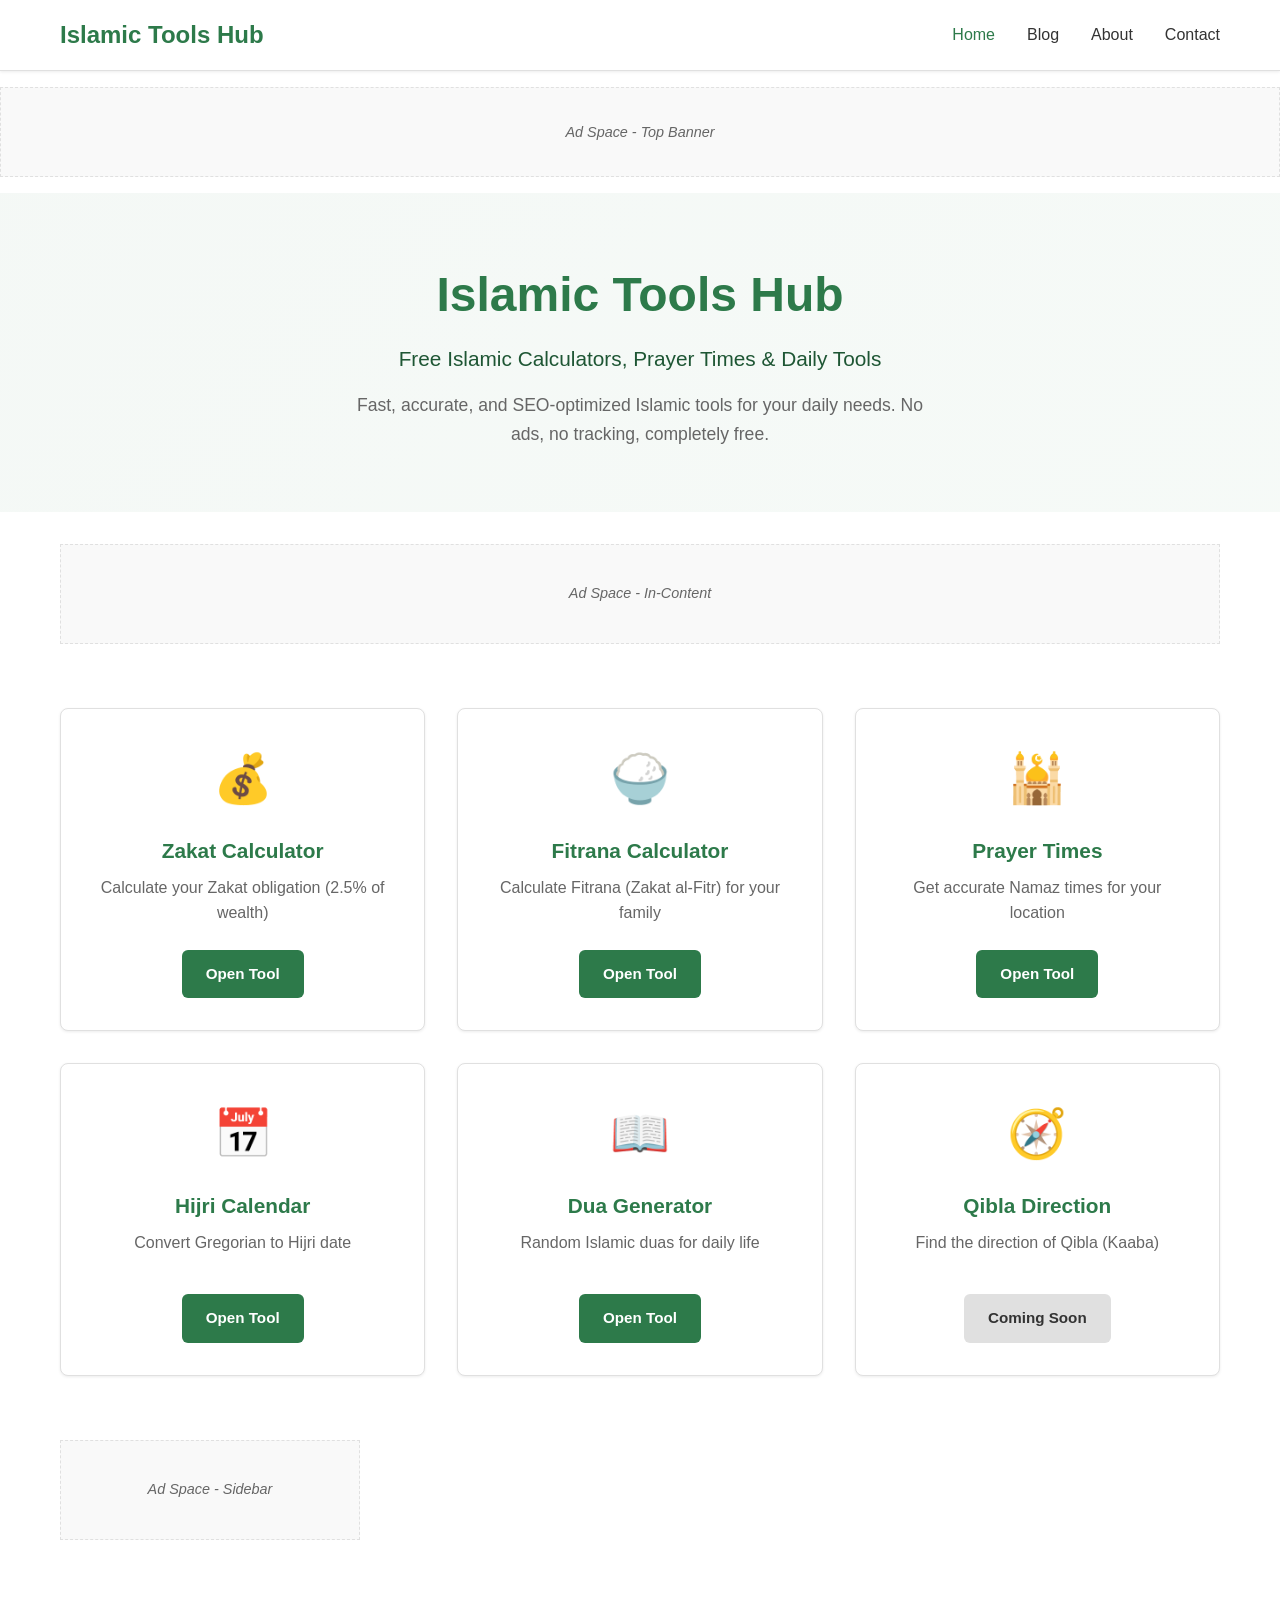
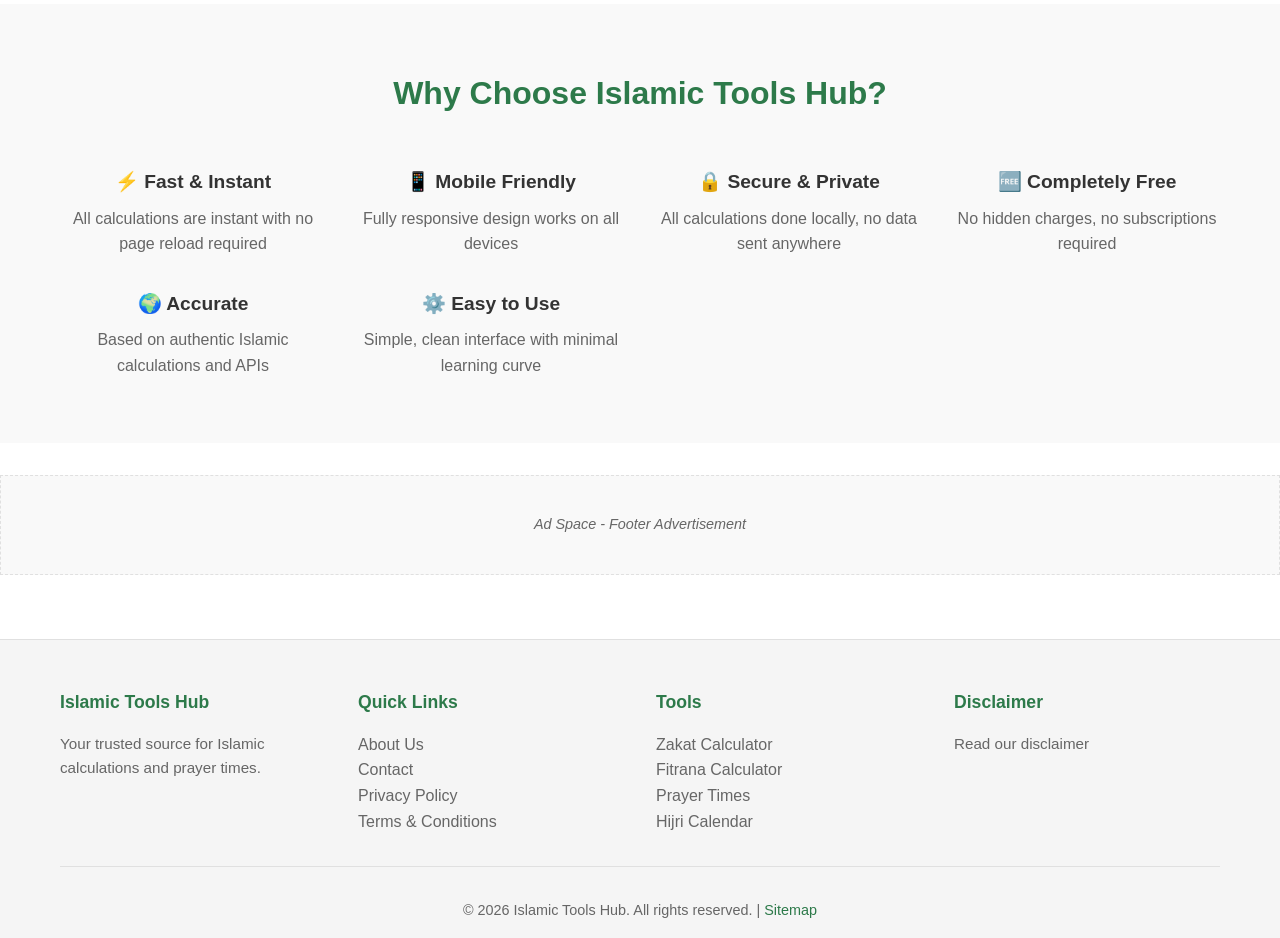
<file: index.html>
<!DOCTYPE html>
<html lang="en">
<head>
    <meta charset="UTF-8">
    <meta name="viewport" content="width=device-width, initial-scale=1.0">
    <title>Islamic Tools Hub - Free Islamic Calculators & Prayer Times</title>
    <meta name="description" content="Islamic Tools Hub: Free online Zakat calculator, Fitrana calculator, Namaz times, Hijri date converter, and Islamic dua generator. Fast, accurate, and SEO-optimized.">
    <meta name="keywords" content="Islamic tools online, Zakat calculator, Namaz times today, Fitrana calculator, Hijri date converter, Islamic dua generator">
    <meta name="author" content="Islamic Tools Hub">
    <meta name="robots" content="index, follow">
    <link rel="canonical" href="https://islamictoolshub.com">
    
    <!-- Open Graph -->
    <meta property="og:title" content="Islamic Tools Hub - Free Islamic Calculators & Prayer Times">
    <meta property="og:description" content="Calculate Zakat, Fitrana, prayer times, and more with our free Islamic tools.">
    <meta property="og:type" content="website">
    <meta property="og:url" content="https://islamictoolshub.com">
    <meta property="og:image" content="https://islamictoolshub.com/images/og-image.jpg">
    
    <!-- Twitter Card -->
    <meta name="twitter:card" content="summary_large_image">
    <meta name="twitter:title" content="Islamic Tools Hub">
    <meta name="twitter:description" content="Free Islamic calculators and prayer times">
    <meta name="twitter:image" content="https://islamictoolshub.com/images/twitter-image.jpg">
    
    <link rel="stylesheet" href="css/style.css">
    <link rel="icon" type="image/x-icon" href="favicon.ico">
</head>
<body>
    <!-- Navigation -->
    <nav class="navbar">
        <div class="container">
            <div class="nav-brand">Islamic Tools Hub</div>
            <ul class="nav-menu">
                <li><a href="index.html" class="active">Home</a></li>
                <li><a href="blog.html">Blog</a></li>
                <li><a href="about.html">About</a></li>
                <li><a href="contact.html">Contact</a></li>
            </ul>
        </div>
    </nav>

    <!-- Ad Space - Top Banner -->
    <div class="ad-space ad-top">
        <div class="ad-placeholder">Ad Space - Top Banner</div>
    </div>

    <!-- Hero Section -->
    <section class="hero">
        <div class="container">
            <h1>Islamic Tools Hub</h1>
            <p class="subtitle">Free Islamic Calculators, Prayer Times & Daily Tools</p>
            <p class="description">Fast, accurate, and SEO-optimized Islamic tools for your daily needs. No ads, no tracking, completely free.</p>
        </div>
    </section>

    <!-- Main Content -->
    <main class="container">
        <!-- Ad Space - In-content -->
        <div class="ad-space ad-inline">
            <div class="ad-placeholder">Ad Space - In-Content</div>
        </div>

        <!-- Tools Grid -->
        <section class="tools-grid">
            <!-- Zakat Calculator -->
            <div class="tool-card">
                <div class="tool-icon">💰</div>
                <h2>Zakat Calculator</h2>
                <p>Calculate your Zakat obligation (2.5% of wealth)</p>
                <a href="zakat.html" class="btn btn-primary">Open Tool</a>
            </div>

            <!-- Fitrana Calculator -->
            <div class="tool-card">
                <div class="tool-icon">🍚</div>
                <h2>Fitrana Calculator</h2>
                <p>Calculate Fitrana (Zakat al-Fitr) for your family</p>
                <a href="fitrana.html" class="btn btn-primary">Open Tool</a>
            </div>

            <!-- Prayer Times -->
            <div class="tool-card">
                <div class="tool-icon">🕌</div>
                <h2>Prayer Times</h2>
                <p>Get accurate Namaz times for your location</p>
                <a href="prayer-times.html" class="btn btn-primary">Open Tool</a>
            </div>

            <!-- Hijri Calendar -->
            <div class="tool-card">
                <div class="tool-icon">📅</div>
                <h2>Hijri Calendar</h2>
                <p>Convert Gregorian to Hijri date</p>
                <a href="hijri.html" class="btn btn-primary">Open Tool</a>
            </div>

            <!-- Dua Generator -->
            <div class="tool-card">
                <div class="tool-icon">📖</div>
                <h2>Dua Generator</h2>
                <p>Random Islamic duas for daily life</p>
                <a href="dua.html" class="btn btn-primary">Open Tool</a>
            </div>

            <!-- Qibla Direction (Placeholder) -->
            <div class="tool-card">
                <div class="tool-icon">🧭</div>
                <h2>Qibla Direction</h2>
                <p>Find the direction of Qibla (Kaaba)</p>
                <a href="#" class="btn btn-secondary" disabled>Coming Soon</a>
            </div>
        </section>

        <!-- Ad Space - Sidebar (Desktop only) -->
        <div class="ad-space ad-sidebar">
            <div class="ad-placeholder">Ad Space - Sidebar</div>
        </div>
    </main>

    <!-- Features Section -->
    <section class="features">
        <div class="container">
            <h2>Why Choose Islamic Tools Hub?</h2>
            <div class="features-grid">
                <div class="feature">
                    <h3>⚡ Fast & Instant</h3>
                    <p>All calculations are instant with no page reload required</p>
                </div>
                <div class="feature">
                    <h3>📱 Mobile Friendly</h3>
                    <p>Fully responsive design works on all devices</p>
                </div>
                <div class="feature">
                    <h3>🔒 Secure & Private</h3>
                    <p>All calculations done locally, no data sent anywhere</p>
                </div>
                <div class="feature">
                    <h3>🆓 Completely Free</h3>
                    <p>No hidden charges, no subscriptions required</p>
                </div>
                <div class="feature">
                    <h3>🌍 Accurate</h3>
                    <p>Based on authentic Islamic calculations and APIs</p>
                </div>
                <div class="feature">
                    <h3>⚙️ Easy to Use</h3>
                    <p>Simple, clean interface with minimal learning curve</p>
                </div>
            </div>
        </div>
    </section>

    <!-- Ad Space - Footer Section -->
    <div class="ad-space ad-footer">
        <div class="ad-placeholder">Ad Space - Footer Advertisement</div>
    </div>

    <!-- Footer -->
    <footer class="footer">
        <div class="container">
            <div class="footer-content">
                <div class="footer-section">
                    <h3>Islamic Tools Hub</h3>
                    <p>Your trusted source for Islamic calculations and prayer times.</p>
                </div>
                <div class="footer-section">
                    <h3>Quick Links</h3>
                    <ul>
                        <li><a href="about.html">About Us</a></li>
                        <li><a href="contact.html">Contact</a></li>
                        <li><a href="privacy.html">Privacy Policy</a></li>
                        <li><a href="terms.html">Terms & Conditions</a></li>
                    </ul>
                </div>
                <div class="footer-section">
                    <h3>Tools</h3>
                    <ul>
                        <li><a href="zakat.html">Zakat Calculator</a></li>
                        <li><a href="fitrana.html">Fitrana Calculator</a></li>
                        <li><a href="prayer-times.html">Prayer Times</a></li>
                        <li><a href="hijri.html">Hijri Calendar</a></li>
                    </ul>
                </div>
                <div class="footer-section">
                    <h3>Disclaimer</h3>
                    <p><a href="disclaimer.html">Read our disclaimer</a></p>
                </div>
            </div>
            <div class="footer-bottom">
                <p>&copy; 2026 Islamic Tools Hub. All rights reserved. | <a href="sitemap.xml">Sitemap</a></p>
            </div>
        </div>
    </footer>

    <script src="js/main.js"></script>
</body>
</html>
</file>
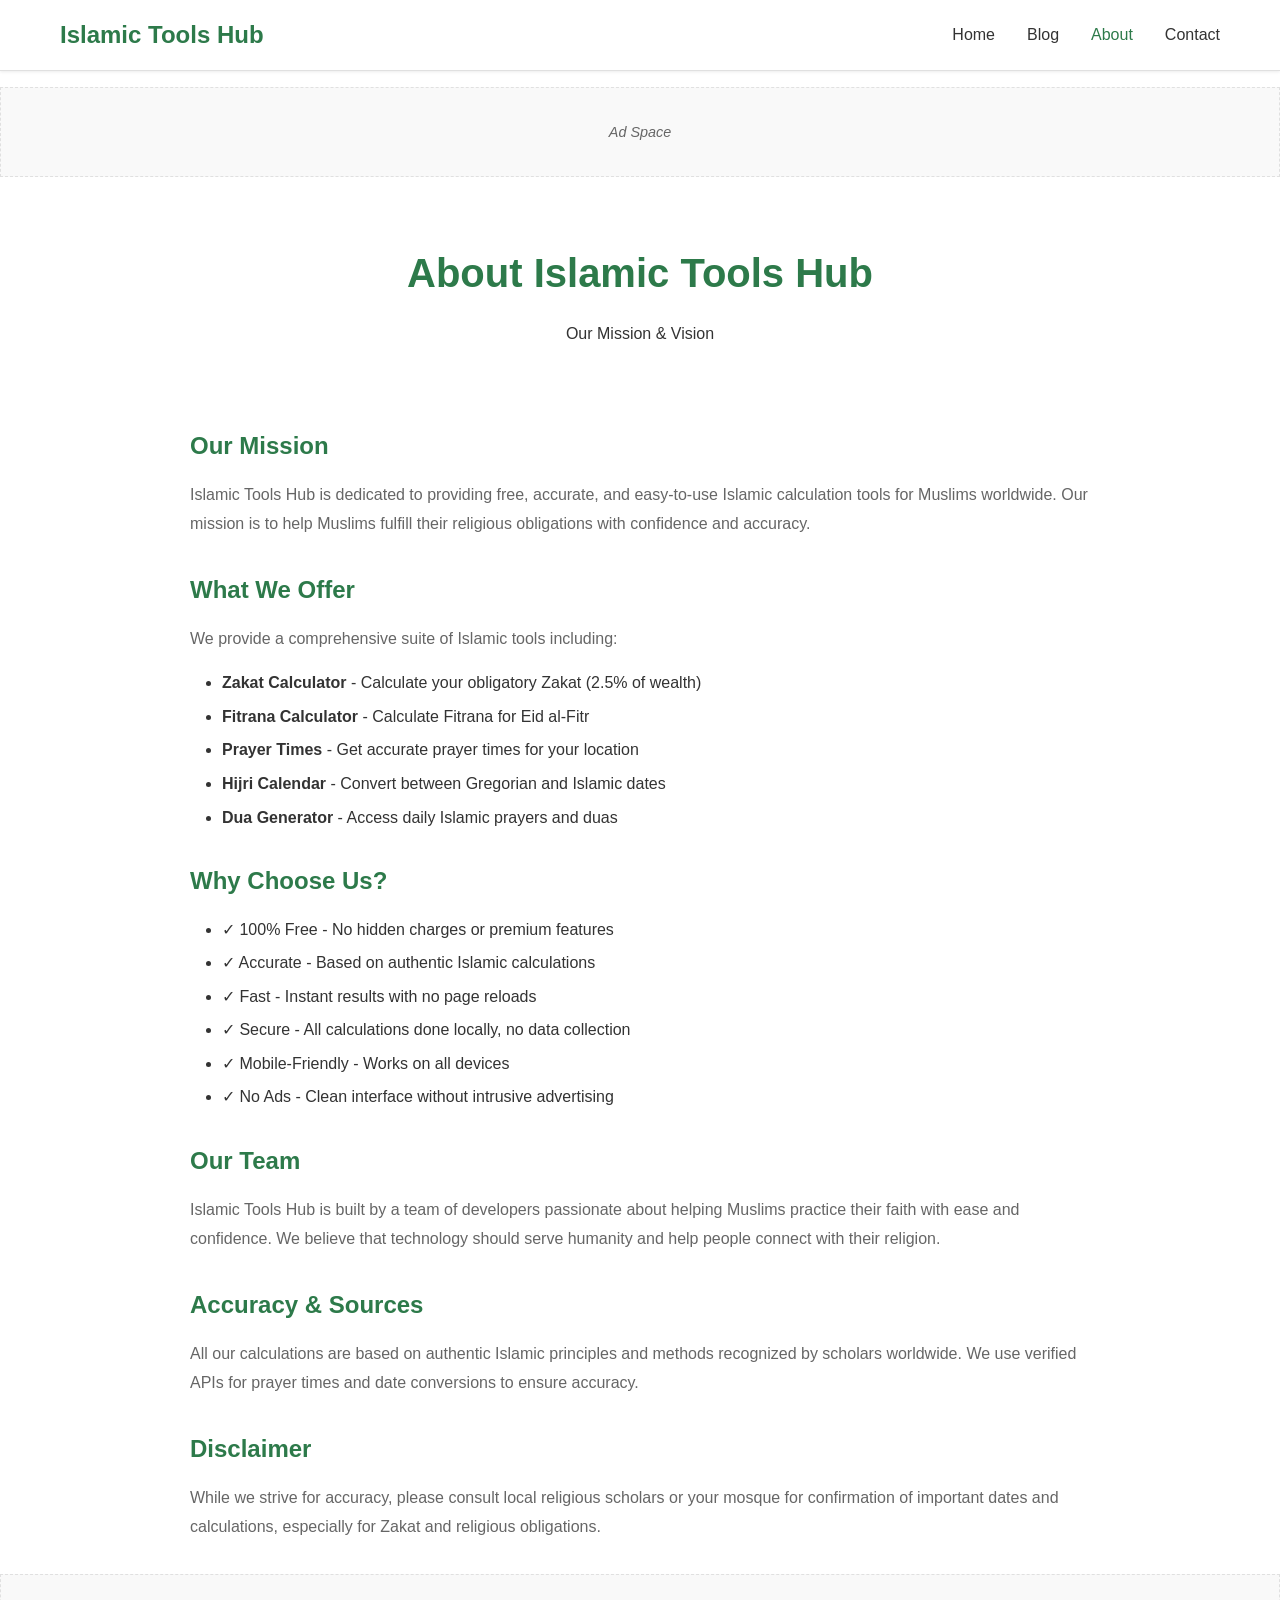
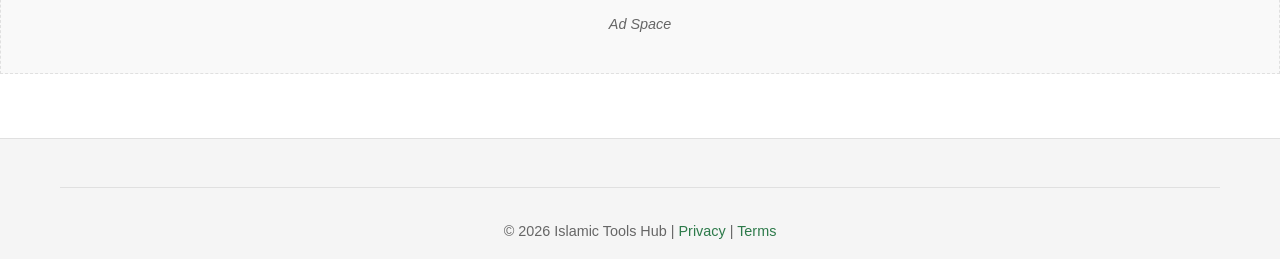
<file: about.html>
<!DOCTYPE html>
<html lang="en">
<head>
    <meta charset="UTF-8">
    <meta name="viewport" content="width=device-width, initial-scale=1.0">
    <title>About Us - Islamic Tools Hub</title>
    <meta name="description" content="Learn about Islamic Tools Hub, our mission to provide free Islamic calculators and tools">
    <link rel="canonical" href="https://islamictoolshub.com/about.html">
    <link rel="stylesheet" href="css/style.css">
</head>
<body>
    <nav class="navbar">
        <div class="container">
            <div class="nav-brand">Islamic Tools Hub</div>
            <ul class="nav-menu">
                <li><a href="index.html">Home</a></li>
                <li><a href="blog.html">Blog</a></li>
                <li><a href="about.html" class="active">About</a></li>
                <li><a href="contact.html">Contact</a></li>
            </ul>
        </div>
    </nav>

    <div class="ad-space ad-top"><div class="ad-placeholder">Ad Space</div></div>

    <section class="page-header">
        <div class="container">
            <h1>About Islamic Tools Hub</h1>
            <p>Our Mission & Vision</p>
        </div>
    </section>

    <main class="container">
        <div class="page-content">
            <h2>Our Mission</h2>
            <p>Islamic Tools Hub is dedicated to providing free, accurate, and easy-to-use Islamic calculation tools for Muslims worldwide. Our mission is to help Muslims fulfill their religious obligations with confidence and accuracy.</p>

            <h2>What We Offer</h2>
            <p>We provide a comprehensive suite of Islamic tools including:</p>
            <ul>
                <li><strong>Zakat Calculator</strong> - Calculate your obligatory Zakat (2.5% of wealth)</li>
                <li><strong>Fitrana Calculator</strong> - Calculate Fitrana for Eid al-Fitr</li>
                <li><strong>Prayer Times</strong> - Get accurate prayer times for your location</li>
                <li><strong>Hijri Calendar</strong> - Convert between Gregorian and Islamic dates</li>
                <li><strong>Dua Generator</strong> - Access daily Islamic prayers and duas</li>
            </ul>

            <h2>Why Choose Us?</h2>
            <ul>
                <li>✓ 100% Free - No hidden charges or premium features</li>
                <li>✓ Accurate - Based on authentic Islamic calculations</li>
                <li>✓ Fast - Instant results with no page reloads</li>
                <li>✓ Secure - All calculations done locally, no data collection</li>
                <li>✓ Mobile-Friendly - Works on all devices</li>
                <li>✓ No Ads - Clean interface without intrusive advertising</li>
            </ul>

            <h2>Our Team</h2>
            <p>Islamic Tools Hub is built by a team of developers passionate about helping Muslims practice their faith with ease and confidence. We believe that technology should serve humanity and help people connect with their religion.</p>

            <h2>Accuracy & Sources</h2>
            <p>All our calculations are based on authentic Islamic principles and methods recognized by scholars worldwide. We use verified APIs for prayer times and date conversions to ensure accuracy.</p>

            <h2>Disclaimer</h2>
            <p>While we strive for accuracy, please consult local religious scholars or your mosque for confirmation of important dates and calculations, especially for Zakat and religious obligations.</p>
        </div>
    </main>

    <div class="ad-space ad-footer"><div class="ad-placeholder">Ad Space</div></div>

    <footer class="footer">
        <div class="container">
            <div class="footer-bottom">
                <p>&copy; 2026 Islamic Tools Hub | <a href="privacy.html">Privacy</a> | <a href="terms.html">Terms</a></p>
            </div>
        </div>
    </footer>

    <script src="js/main.js"></script>
</body>
</html>
</file>
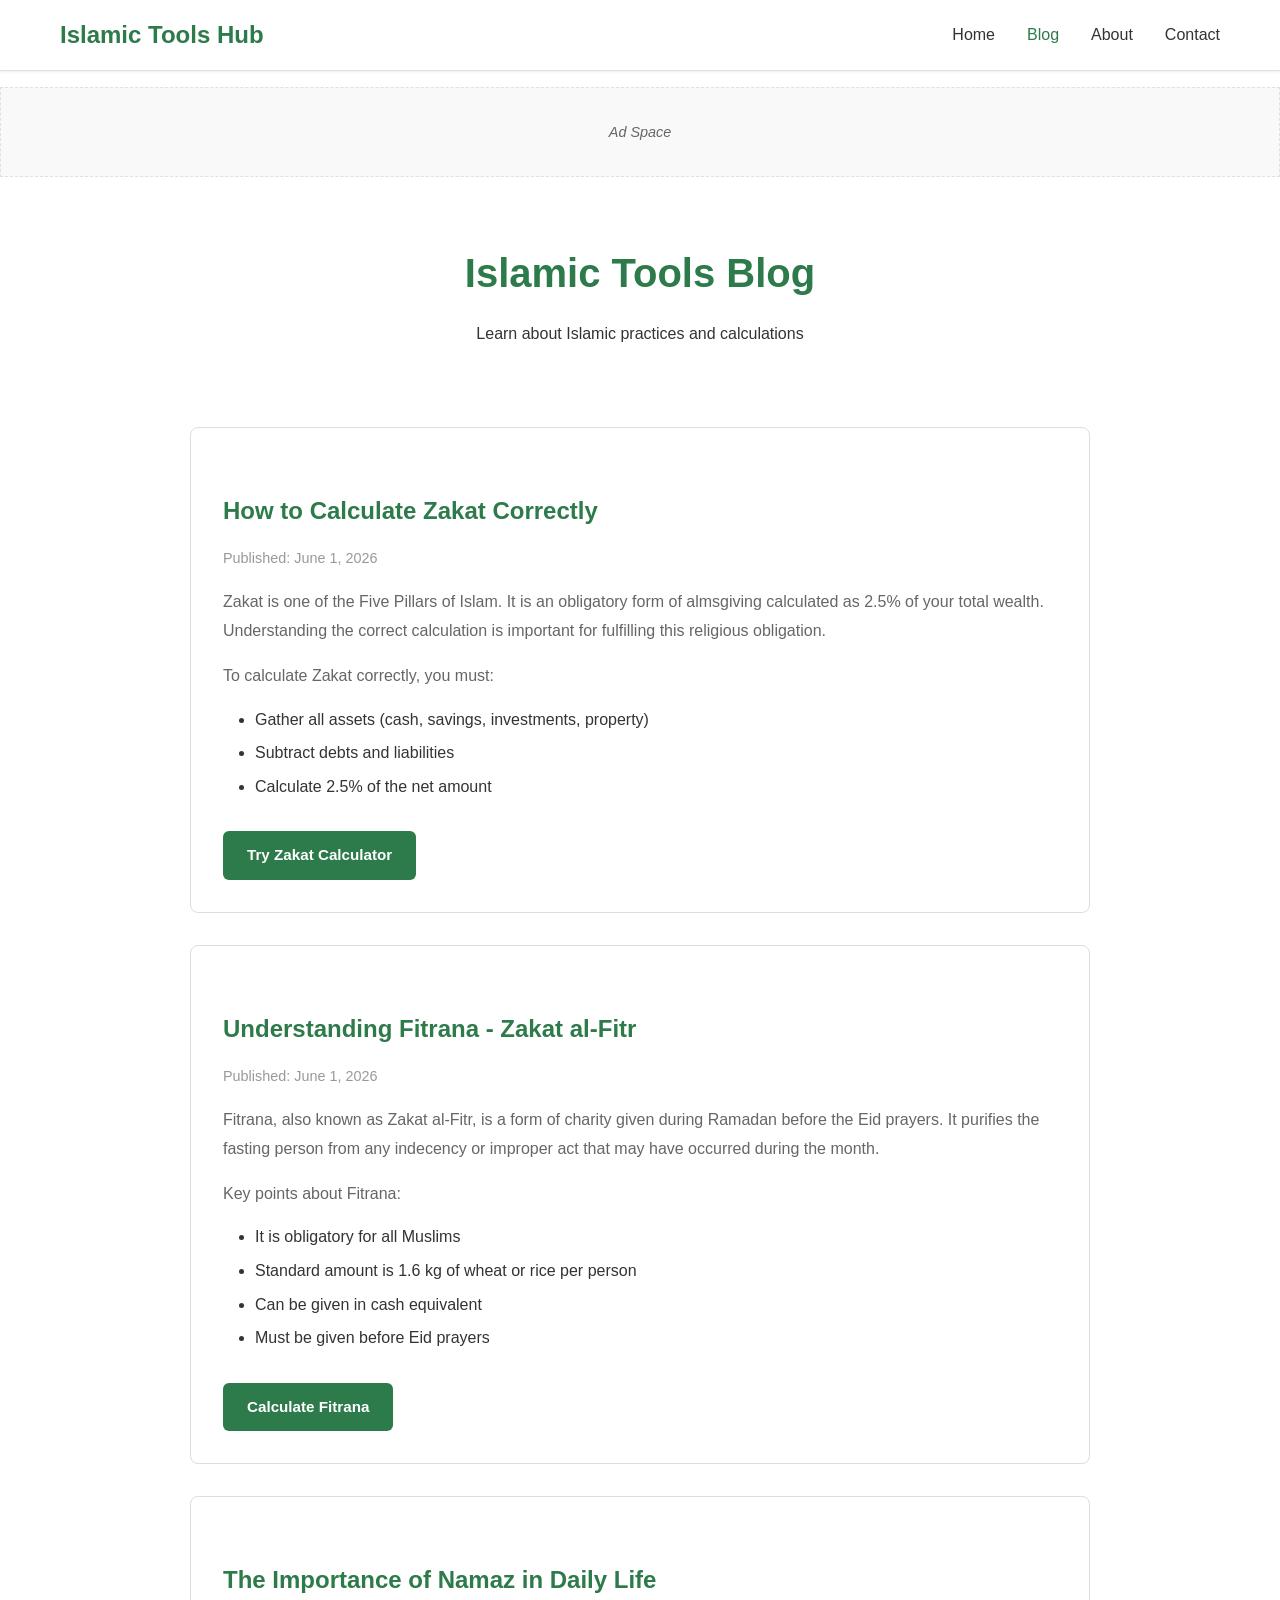
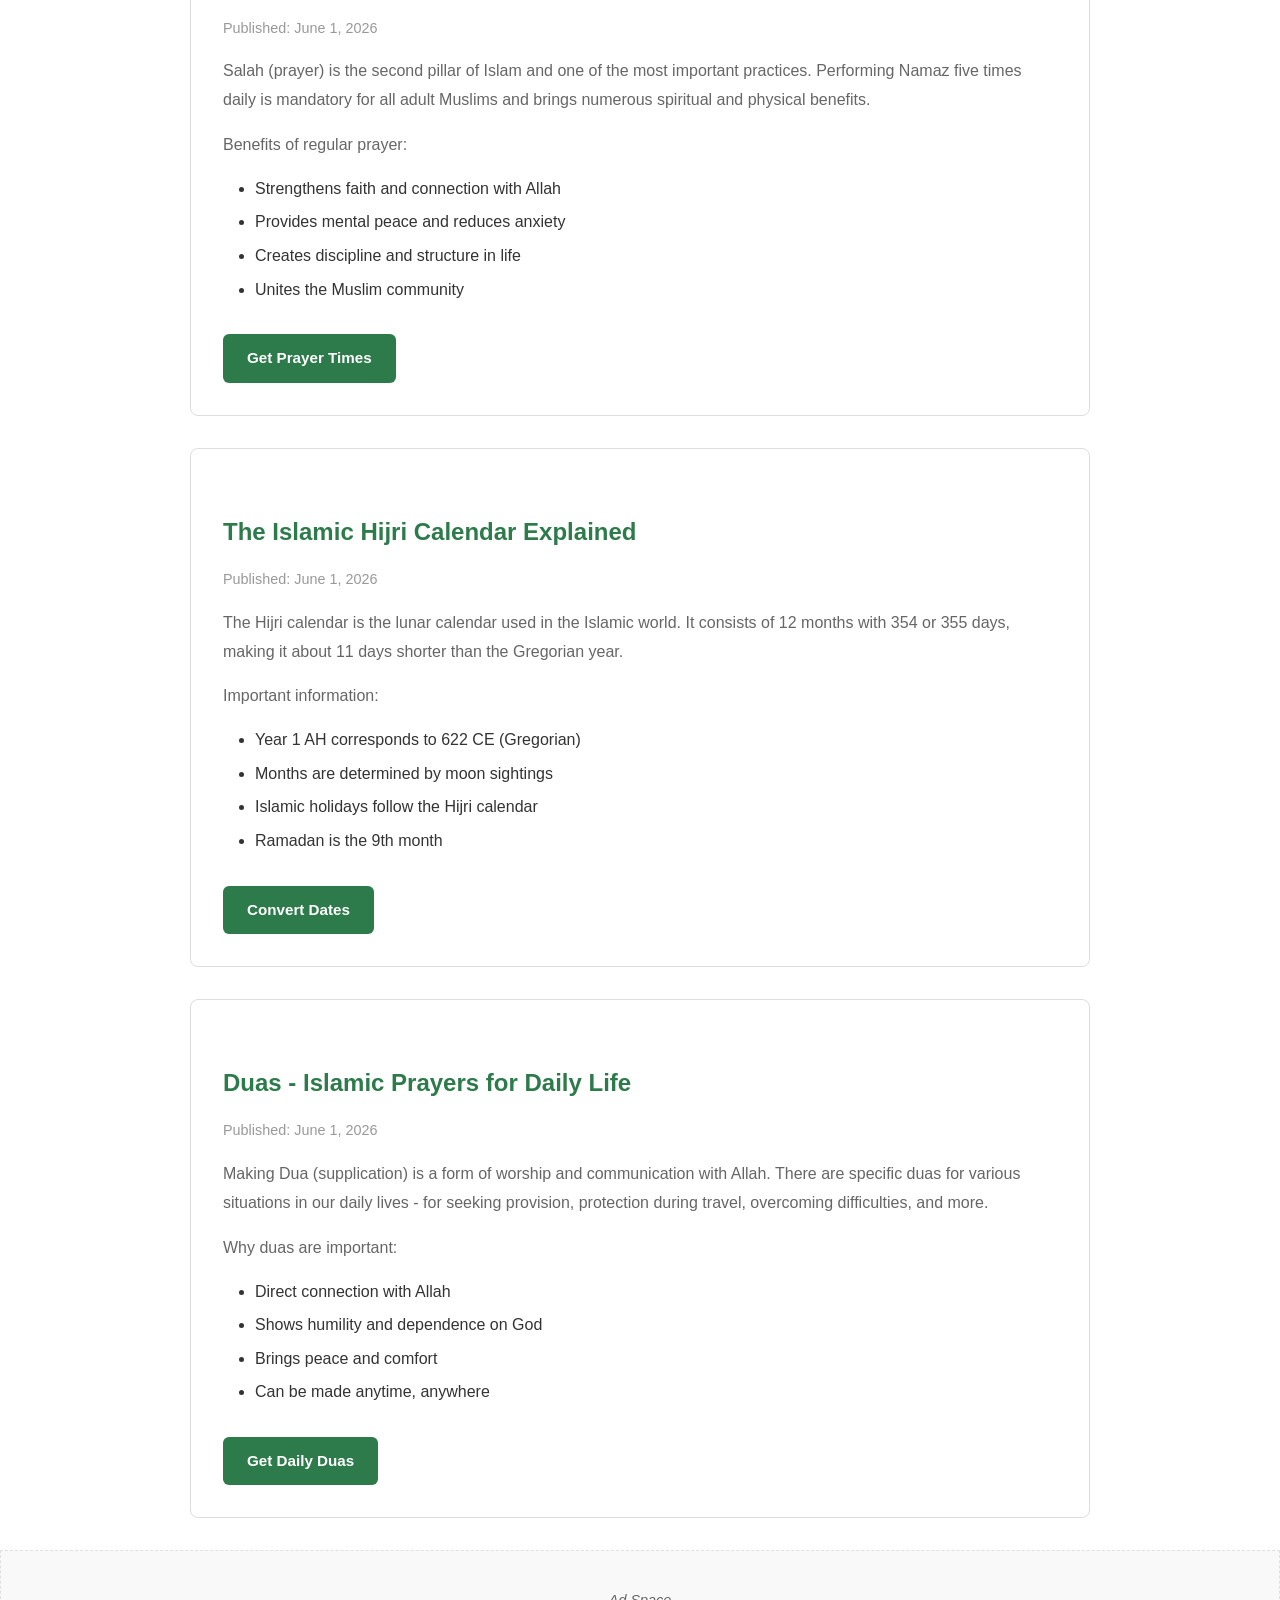
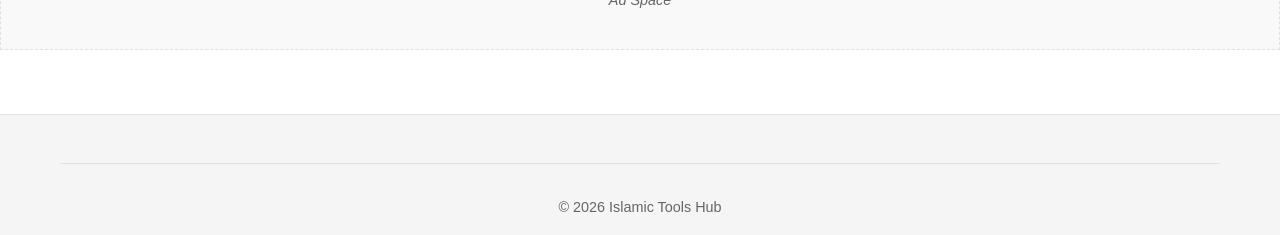
<file: blog.html>
<!DOCTYPE html>
<html lang="en">
<head>
    <meta charset="UTF-8">
    <meta name="viewport" content="width=device-width, initial-scale=1.0">
    <title>Blog - Islamic Tools Hub</title>
    <meta name="description" content="Read our blog about Islamic tools, Zakat, Fitrana, prayer times, and Islamic practices">
    <meta name="robots" content="index, follow">
    <link rel="canonical" href="https://islamictoolshub.com/blog.html">
    <link rel="stylesheet" href="css/style.css">
</head>
<body>
    <nav class="navbar">
        <div class="container">
            <div class="nav-brand">Islamic Tools Hub</div>
            <ul class="nav-menu">
                <li><a href="index.html">Home</a></li>
                <li><a href="blog.html" class="active">Blog</a></li>
                <li><a href="about.html">About</a></li>
                <li><a href="contact.html">Contact</a></li>
            </ul>
        </div>
    </nav>

    <div class="ad-space ad-top"><div class="ad-placeholder">Ad Space</div></div>

    <section class="page-header">
        <div class="container">
            <h1>Islamic Tools Blog</h1>
            <p>Learn about Islamic practices and calculations</p>
        </div>
    </section>

    <main class="container">
        <div class="page-content">
            <div style="display: grid; gap: 2rem;">
                <!-- Blog Post 1 -->
                <article style="border: 1px solid #ddd; padding: 2rem; border-radius: 8px;">
                    <h2>How to Calculate Zakat Correctly</h2>
                    <p style="color: #999; font-size: 0.9rem;">Published: June 1, 2026</p>
                    <p>Zakat is one of the Five Pillars of Islam. It is an obligatory form of almsgiving calculated as 2.5% of your total wealth. Understanding the correct calculation is important for fulfilling this religious obligation.</p>
                    <p>To calculate Zakat correctly, you must:</p>
                    <ul style="margin-left: 2rem;">
                        <li>Gather all assets (cash, savings, investments, property)</li>
                        <li>Subtract debts and liabilities</li>
                        <li>Calculate 2.5% of the net amount</li>
                    </ul>
                    <a href="zakat.html" class="btn btn-primary" style="display: inline-block; margin-top: 1rem;">Try Zakat Calculator</a>
                </article>

                <!-- Blog Post 2 -->
                <article style="border: 1px solid #ddd; padding: 2rem; border-radius: 8px;">
                    <h2>Understanding Fitrana - Zakat al-Fitr</h2>
                    <p style="color: #999; font-size: 0.9rem;">Published: June 1, 2026</p>
                    <p>Fitrana, also known as Zakat al-Fitr, is a form of charity given during Ramadan before the Eid prayers. It purifies the fasting person from any indecency or improper act that may have occurred during the month.</p>
                    <p>Key points about Fitrana:</p>
                    <ul style="margin-left: 2rem;">
                        <li>It is obligatory for all Muslims</li>
                        <li>Standard amount is 1.6 kg of wheat or rice per person</li>
                        <li>Can be given in cash equivalent</li>
                        <li>Must be given before Eid prayers</li>
                    </ul>
                    <a href="fitrana.html" class="btn btn-primary" style="display: inline-block; margin-top: 1rem;">Calculate Fitrana</a>
                </article>

                <!-- Blog Post 3 -->
                <article style="border: 1px solid #ddd; padding: 2rem; border-radius: 8px;">
                    <h2>The Importance of Namaz in Daily Life</h2>
                    <p style="color: #999; font-size: 0.9rem;">Published: June 1, 2026</p>
                    <p>Salah (prayer) is the second pillar of Islam and one of the most important practices. Performing Namaz five times daily is mandatory for all adult Muslims and brings numerous spiritual and physical benefits.</p>
                    <p>Benefits of regular prayer:</p>
                    <ul style="margin-left: 2rem;">
                        <li>Strengthens faith and connection with Allah</li>
                        <li>Provides mental peace and reduces anxiety</li>
                        <li>Creates discipline and structure in life</li>
                        <li>Unites the Muslim community</li>
                    </ul>
                    <a href="prayer-times.html" class="btn btn-primary" style="display: inline-block; margin-top: 1rem;">Get Prayer Times</a>
                </article>

                <!-- Blog Post 4 -->
                <article style="border: 1px solid #ddd; padding: 2rem; border-radius: 8px;">
                    <h2>The Islamic Hijri Calendar Explained</h2>
                    <p style="color: #999; font-size: 0.9rem;">Published: June 1, 2026</p>
                    <p>The Hijri calendar is the lunar calendar used in the Islamic world. It consists of 12 months with 354 or 355 days, making it about 11 days shorter than the Gregorian year.</p>
                    <p>Important information:</p>
                    <ul style="margin-left: 2rem;">
                        <li>Year 1 AH corresponds to 622 CE (Gregorian)</li>
                        <li>Months are determined by moon sightings</li>
                        <li>Islamic holidays follow the Hijri calendar</li>
                        <li>Ramadan is the 9th month</li>
                    </ul>
                    <a href="hijri.html" class="btn btn-primary" style="display: inline-block; margin-top: 1rem;">Convert Dates</a>
                </article>

                <!-- Blog Post 5 -->
                <article style="border: 1px solid #ddd; padding: 2rem; border-radius: 8px;">
                    <h2>Duas - Islamic Prayers for Daily Life</h2>
                    <p style="color: #999; font-size: 0.9rem;">Published: June 1, 2026</p>
                    <p>Making Dua (supplication) is a form of worship and communication with Allah. There are specific duas for various situations in our daily lives - for seeking provision, protection during travel, overcoming difficulties, and more.</p>
                    <p>Why duas are important:</p>
                    <ul style="margin-left: 2rem;">
                        <li>Direct connection with Allah</li>
                        <li>Shows humility and dependence on God</li>
                        <li>Brings peace and comfort</li>
                        <li>Can be made anytime, anywhere</li>
                    </ul>
                    <a href="dua.html" class="btn btn-primary" style="display: inline-block; margin-top: 1rem;">Get Daily Duas</a>
                </article>
            </div>
        </div>
    </main>

    <div class="ad-space ad-footer"><div class="ad-placeholder">Ad Space</div></div>

    <footer class="footer">
        <div class="container">
            <div class="footer-bottom">
                <p>&copy; 2026 Islamic Tools Hub</p>
            </div>
        </div>
    </footer>

    <script src="js/main.js"></script>
</body>
</html>
</file>
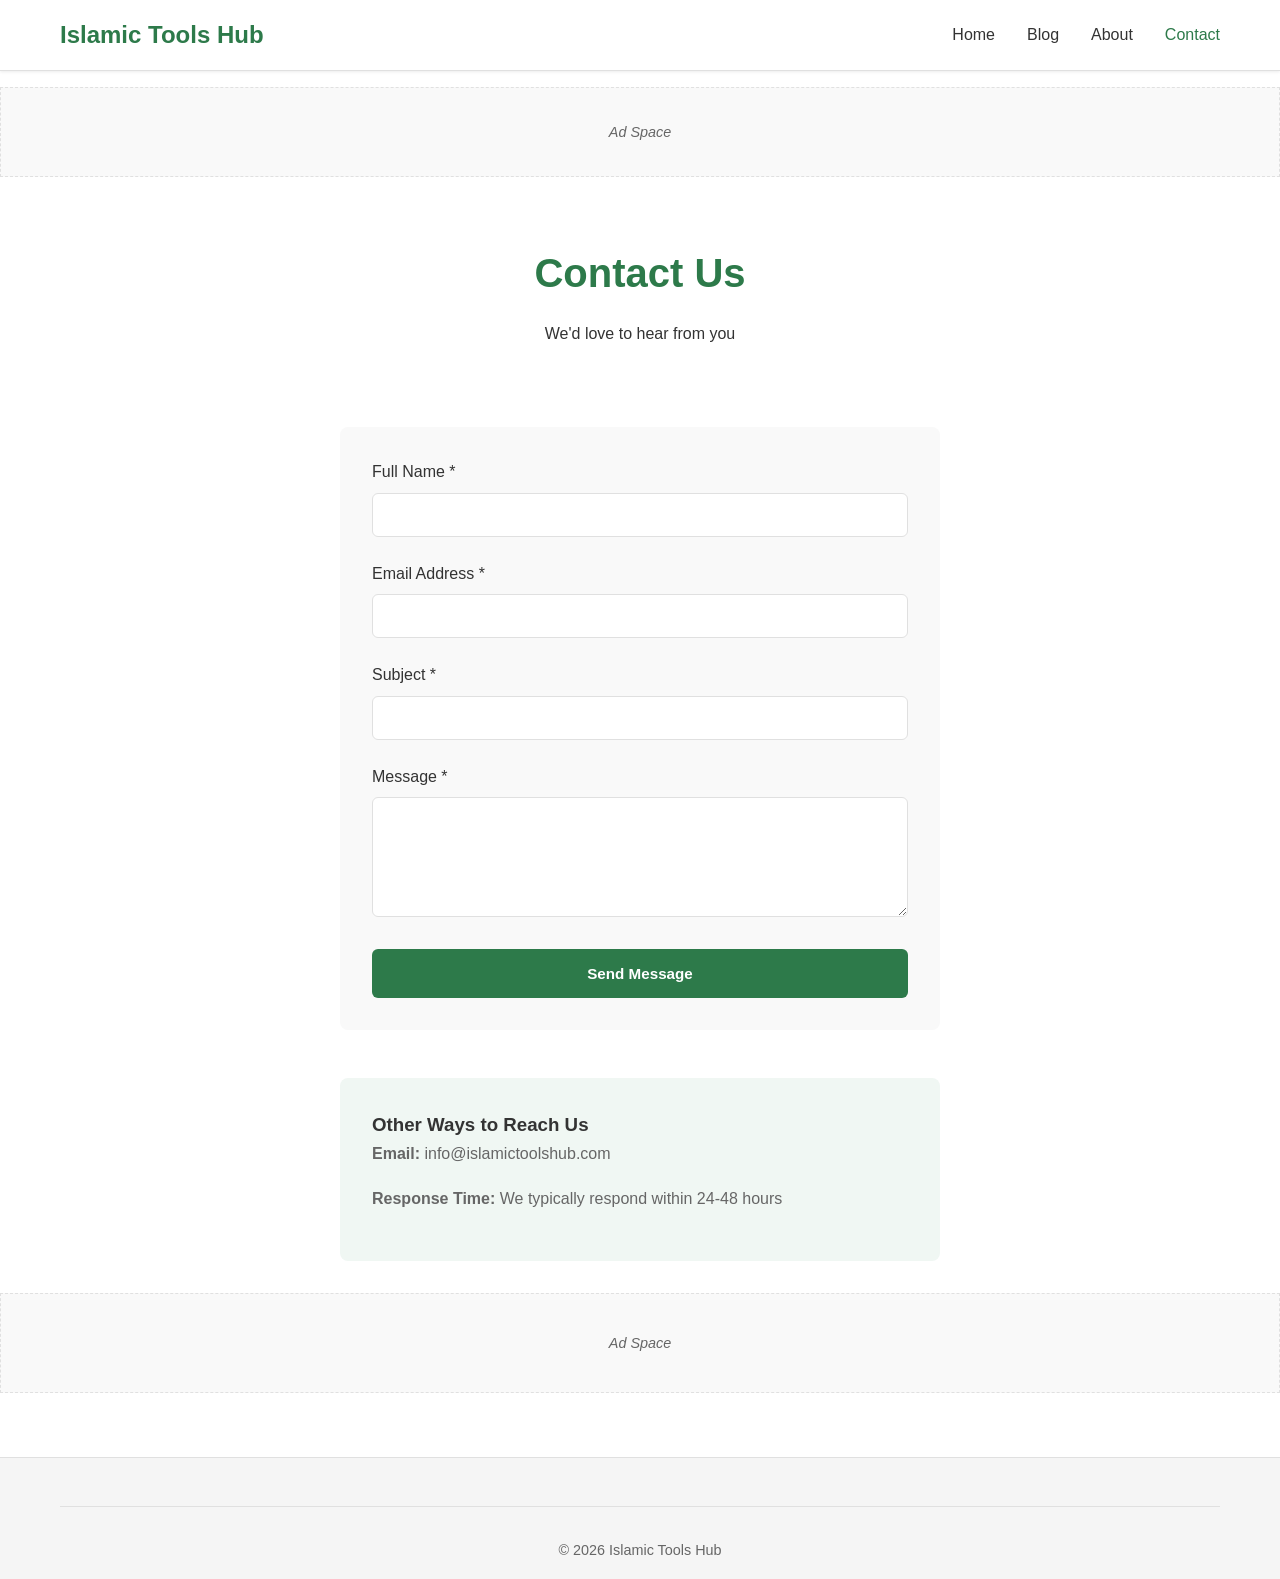
<file: contact.html>
<!DOCTYPE html>
<html lang="en">
<head>
    <meta charset="UTF-8">
    <meta name="viewport" content="width=device-width, initial-scale=1.0">
    <title>Contact Us - Islamic Tools Hub</title>
    <meta name="description" content="Contact Islamic Tools Hub for feedback, suggestions, or questions">
    <link rel="canonical" href="https://islamictoolshub.com/contact.html">
    <link rel="stylesheet" href="css/style.css">
</head>
<body>
    <nav class="navbar">
        <div class="container">
            <div class="nav-brand">Islamic Tools Hub</div>
            <ul class="nav-menu">
                <li><a href="index.html">Home</a></li>
                <li><a href="blog.html">Blog</a></li>
                <li><a href="about.html">About</a></li>
                <li><a href="contact.html" class="active">Contact</a></li>
            </ul>
        </div>
    </nav>

    <div class="ad-space ad-top"><div class="ad-placeholder">Ad Space</div></div>

    <section class="page-header">
        <div class="container">
            <h1>Contact Us</h1>
            <p>We'd love to hear from you</p>
        </div>
    </section>

    <main class="container">
        <div class="page-content">
            <div style="max-width: 600px; margin: 0 auto;">
                <div id="success-msg" class="success-message"></div>
                <div id="error-msg" class="error-message"></div>

                <form id="contactForm" style="background-color: #f9f9f9; padding: 2rem; border-radius: 8px;">
                    <div class="form-group">
                        <label for="name">Full Name *</label>
                        <input type="text" id="name" name="name" required>
                    </div>

                    <div class="form-group">
                        <label for="email">Email Address *</label>
                        <input type="email" id="email" name="email" required>
                    </div>

                    <div class="form-group">
                        <label for="subject">Subject *</label>
                        <input type="text" id="subject" name="subject" required>
                    </div>

                    <div class="form-group">
                        <label for="message">Message *</label>
                        <textarea id="message" name="message" required></textarea>
                    </div>

                    <button type="submit" class="btn btn-primary" style="width: 100%; padding: 1rem;">Send Message</button>
                </form>

                <div style="margin-top: 3rem; padding: 2rem; background-color: #f0f7f3; border-radius: 8px;">
                    <h3>Other Ways to Reach Us</h3>
                    <p><strong>Email:</strong> info@islamictoolshub.com</p>
                    <p><strong>Response Time:</strong> We typically respond within 24-48 hours</p>
                </div>
            </div>
        </div>
    </main>

    <div class="ad-space ad-footer"><div class="ad-placeholder">Ad Space</div></div>

    <footer class="footer">
        <div class="container">
            <div class="footer-bottom">
                <p>&copy; 2026 Islamic Tools Hub</p>
            </div>
        </div>
    </footer>

    <script src="js/main.js"></script>
    <script>
        document.getElementById('contactForm').addEventListener('submit', function(e) {
            e.preventDefault();
            
            const name = document.getElementById('name').value;
            const email = document.getElementById('email').value;
            const subject = document.getElementById('subject').value;
            const message = document.getElementById('message').value;

            if (!name || !email || !subject || !message) {
                document.getElementById('error-msg').textContent = 'Please fill in all fields';
                document.getElementById('error-msg').classList.add('show');
                return;
            }

            const emailRegex = /^[^\s@]+@[^\s@]+\.[^\s@]+$/;
            if (!emailRegex.test(email)) {
                document.getElementById('error-msg').textContent = 'Please enter a valid email';
                document.getElementById('error-msg').classList.add('show');
                return;
            }

            document.getElementById('success-msg').textContent = 'Thank you for your message. We will get back to you soon!';
            document.getElementById('success-msg').classList.add('show');
            document.getElementById('contactForm').reset();

            setTimeout(() => {
                document.getElementById('success-msg').classList.remove('show');
            }, 3000);
        });
    </script>
</body>
</html>
</file>
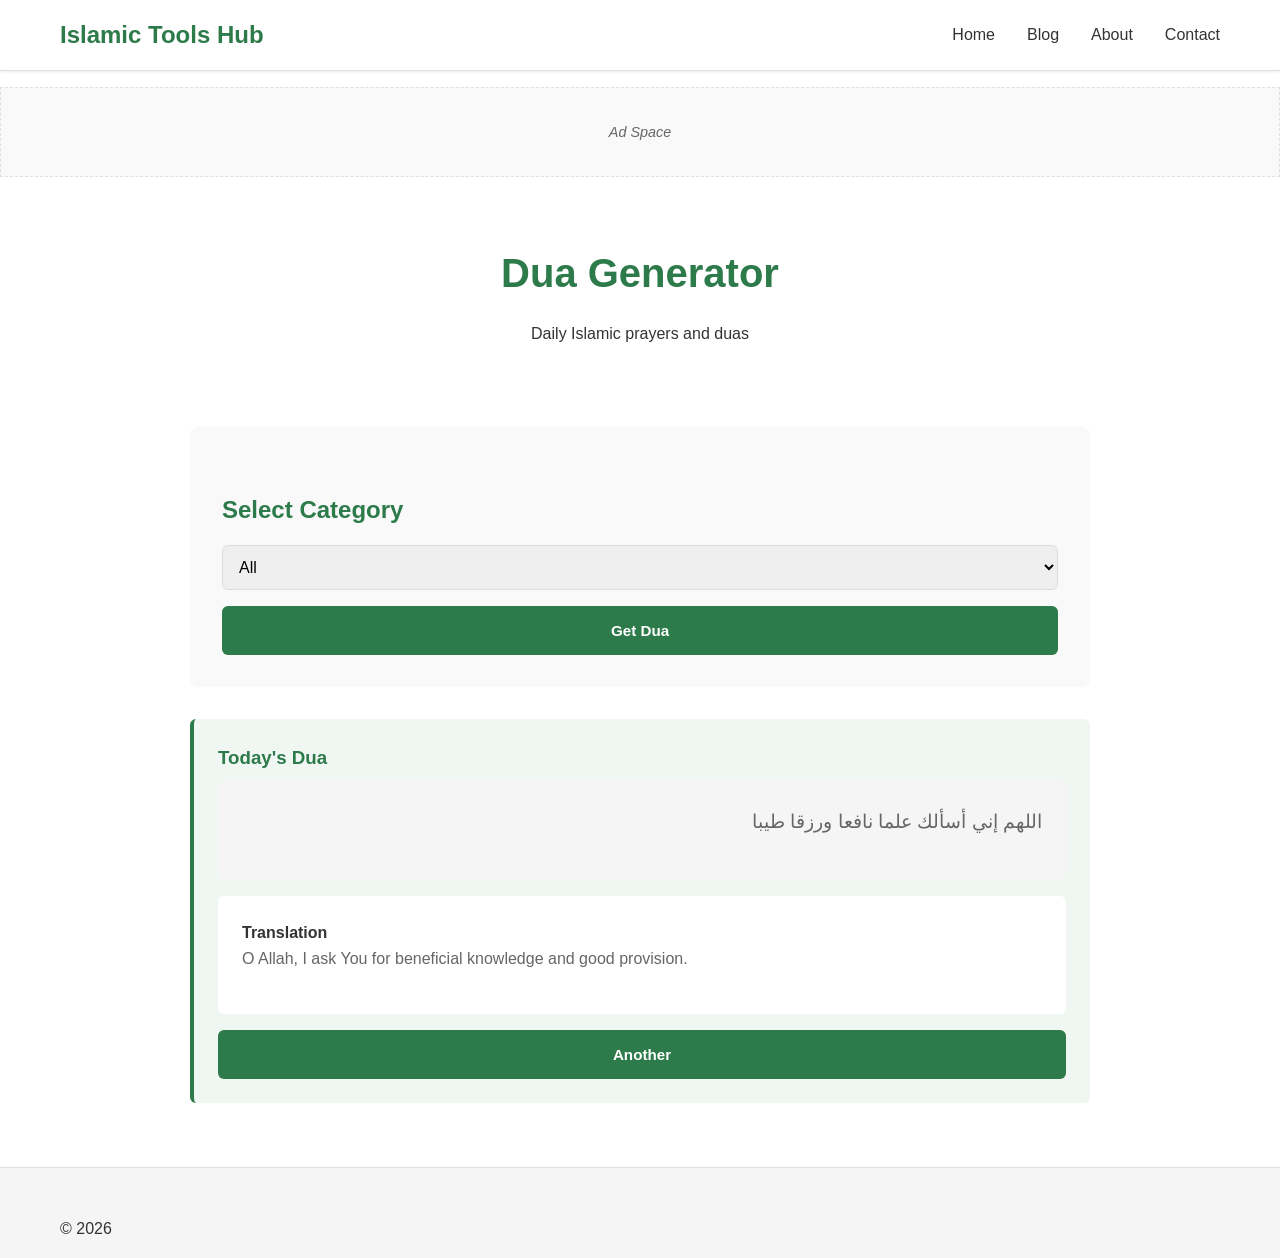
<file: dua.html>
<!DOCTYPE html>
<html lang="en">
<head>
    <meta charset="UTF-8">
    <meta name="viewport" content="width=device-width, initial-scale=1.0">
    <title>Dua Generator - Daily Islamic Prayers</title>
    <meta name="description" content="Daily Islamic duas and prayers generator">
    <link rel="stylesheet" href="css/style.css">
</head>
<body>
    <nav class="navbar">
        <div class="container">
            <div class="nav-brand">Islamic Tools Hub</div>
            <ul class="nav-menu">
                <li><a href="index.html">Home</a></li>
                <li><a href="blog.html">Blog</a></li>
                <li><a href="about.html">About</a></li>
                <li><a href="contact.html">Contact</a></li>
            </ul>
        </div>
    </nav>

    <div class="ad-space ad-top"><div class="ad-placeholder">Ad Space</div></div>

    <section class="page-header">
        <div class="container">
            <h1>Dua Generator</h1>
            <p>Daily Islamic prayers and duas</p>
        </div>
    </section>

    <main class="container">
        <div class="page-content">
            <div style="background-color: #f9f9f9; padding: 2rem; border-radius: 8px; margin: 2rem 0;">
                <h2>Select Category</h2>
                <select id="category" style="width: 100%; padding: 0.75rem; margin-bottom: 1rem; border: 1px solid #ddd; border-radius: 6px;">
                    <option value="all">All</option>
                    <option value="rizq">Rizq (Sustenance)</option>
                    <option value="travel">Travel</option>
                    <option value="difficulties">Difficulties</option>
                    <option value="sleep">Before Sleep</option>
                </select>
                <button type="button" class="btn btn-primary" onclick="generate()" style="width: 100%; padding: 1rem;">Get Dua</button>
            </div>

            <div id="display" class="hidden">
                <div class="result-box">
                    <h3>Today's Dua</h3>
                    <div style="background-color: #f5f5f5; padding: 1.5rem; border-radius: 6px; text-align: right; direction: rtl; font-size: 1.2rem; line-height: 2;">
                        <p id="arabic">-</p>
                    </div>
                    <div style="background-color: #fff; padding: 1.5rem; border-radius: 6px; margin-top: 1rem;">
                        <h4>Translation</h4>
                        <p id="translation">-</p>
                    </div>
                    <button type="button" class="btn btn-primary" onclick="generate()" style="width: 100%; padding: 1rem; margin-top: 1rem;">Another</button>
                </div>
            </div>
        </div>
    </main>

    <footer class="footer"><div class="container"><p>&copy; 2026</p></div></footer>
    <script src="js/main.js"></script>
    <script>
        const duas = {
            rizq: [
                {arabic: 'اللهم إني أسألك علما نافعا ورزقا طيبا', translation: 'O Allah, I ask You for beneficial knowledge and good provision.'},
                {arabic: 'رَبَّنَا آتِنَا فِي الدُّنْيَا حَسَنَةً', translation: 'Our Lord, give us good in this world'}
            ],
            travel: [
                {arabic: 'سُبْحَانَ الَّذِي سَخَّرَ لَنَا هَذَا', translation: 'Glory be to Him who made this for our use'}
            ],
            difficulties: [
                {arabic: 'حَسْبُنَا اللَّهُ وَنِعْمَ الْوَكِيلُ', translation: 'Allah is sufficient for us and He is the best Guardian'}
            ],
            sleep: [
                {arabic: 'اللهم باسمك أموت وأحيا', translation: 'O Allah, in Your name I die and I live'}
            ]
        };
        function generate() {
            const cat = document.getElementById('category').value;
            let selected = cat === 'all' ? Object.values(duas).flat() : duas[cat] || [];
            const dua = selected[Math.floor(Math.random() * selected.length)];
            document.getElementById('arabic').textContent = dua.arabic;
            document.getElementById('translation').textContent = dua.translation;
            document.getElementById('display').classList.remove('hidden');
        }
        window.addEventListener('load', generate);
    </script>
</body>
</html>
</file>
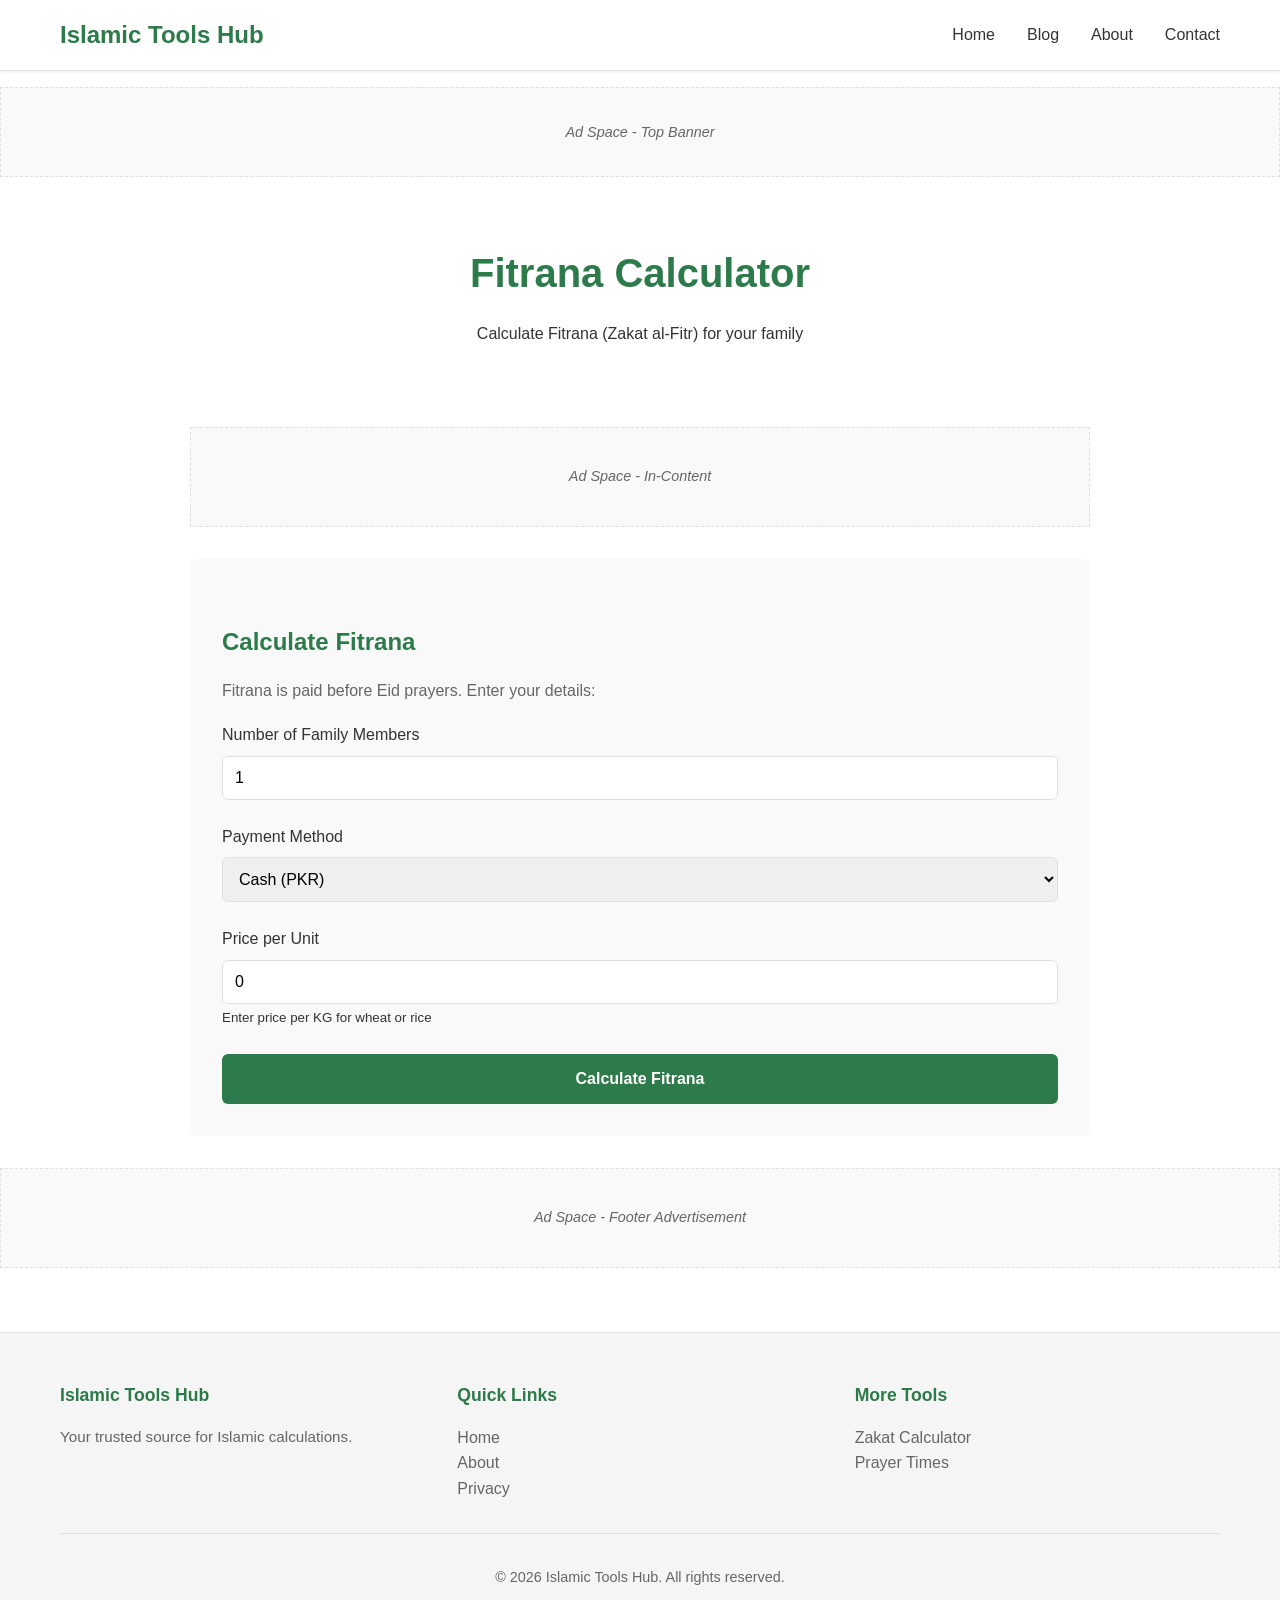
<file: fitrana.html>
<!DOCTYPE html>
<html lang="en">
<head>
    <meta charset="UTF-8">
    <meta name="viewport" content="width=device-width, initial-scale=1.0">
    <title>Fitrana Calculator - Calculate Zakat al-Fitr Online</title>
    <meta name="description" content="Free online Fitrana (Zakat al-Fitr) calculator. Calculate Fitrana for your family in PKR, wheat, or rice. Instant results.">
    <meta name="keywords" content="Fitrana calculator, Zakat al-Fitr, Fitrana 2026, calculate Fitrana online, Eid Fitrana">
    <meta name="robots" content="index, follow">
    <link rel="canonical" href="https://islamictoolshub.com/fitrana.html">
    
    <link rel="stylesheet" href="css/style.css">
</head>
<body>
    <!-- Navigation -->
    <nav class="navbar">
        <div class="container">
            <div class="nav-brand">Islamic Tools Hub</div>
            <ul class="nav-menu">
                <li><a href="index.html">Home</a></li>
                <li><a href="blog.html">Blog</a></li>
                <li><a href="about.html">About</a></li>
                <li><a href="contact.html">Contact</a></li>
            </ul>
        </div>
    </nav>

    <!-- Ad Space -->
    <div class="ad-space ad-top">
        <div class="ad-placeholder">Ad Space - Top Banner</div>
    </div>

    <!-- Page Header -->
    <section class="page-header">
        <div class="container">
            <h1>Fitrana Calculator</h1>
            <p>Calculate Fitrana (Zakat al-Fitr) for your family</p>
        </div>
    </section>

    <!-- Main Content -->
    <main class="container">
        <div class="page-content">
            <div id="error-message" class="error-message"></div>
            <div id="success-message" class="success-message"></div>

            <!-- Ad Space -->
            <div class="ad-space ad-inline">
                <div class="ad-placeholder">Ad Space - In-Content</div>
            </div>

            <!-- Calculator -->
            <div style="background-color: #f9f9f9; padding: 2rem; border-radius: 8px; margin: 2rem 0;">
                <h2>Calculate Fitrana</h2>
                <p>Fitrana is paid before Eid prayers. Enter your details:</p>

                <form id="fitranaForm">
                    <div class="form-group">
                        <label for="familyMembers">Number of Family Members</label>
                        <input type="number" id="familyMembers" placeholder="1" value="1" min="1" step="1">
                    </div>

                    <div class="form-group">
                        <label for="fitranaType">Payment Method</label>
                        <select id="fitranaType">
                            <option value="cash">Cash (PKR)</option>
                            <option value="wheat">Wheat (KG)</option>
                            <option value="rice">Rice (KG)</option>
                        </select>
                    </div>

                    <div class="form-group">
                        <label for="pricePerUnit">Price per Unit</label>
                        <input type="number" id="pricePerUnit" placeholder="0" value="0" min="0" step="0.01">
                        <small id="unitInfo">Enter price per KG for wheat or rice</small>
                    </div>

                    <button type="button" class="btn btn-primary" onclick="calculateFitrana()" style="width: 100%; padding: 1rem; font-size: 1rem;">Calculate Fitrana</button>
                </form>
            </div>

            <!-- Results -->
            <div id="fitranaResults" class="hidden">
                <div class="result-box">
                    <h3>Your Fitrana</h3>
                    <table>
                        <tr>
                            <th>Description</th>
                            <th>Amount</th>
                        </tr>
                        <tr>
                            <td>Number of Members</td>
                            <td id="resultMembers">-</td>
                        </tr>
                        <tr>
                            <td>Per Person Fitrana</td>
                            <td id="perPersonFitrana">-</td>
                        </tr>
                        <tr style="background-color: #f0f7f3;">
                            <td><strong>Total Fitrana</strong></td>
                            <td><strong id="totalFitrana" style="color: var(--primary-dark); font-size: 1.2rem;">-</strong></td>
                        </tr>
                    </table>
                </div>

                <!-- Ad Space -->
                <div class="ad-space ad-inline">
                    <div class="ad-placeholder">Ad Space - In-Content</div>
                </div>

                <div style="background-color: #fff3cd; padding: 1.5rem; border-radius: 6px; margin: 2rem 0;">
                    <h3 style="color: #856404; margin-bottom: 1rem;">📌 Fitrana Information</h3>
                    <ul style="color: #856404;">
                        <li>Fitrana is Zakat al-Fitr, payable before Eid-ul-Fitr prayers</li>
                        <li>Standard rate: 1.6 kg of wheat or rice per person (or equivalent in cash)</li>
                        <li>It is obligatory for all Muslims including children</li>
                        <li>Can be paid in cash or kind (wheat/rice)</li>
                        <li>Must be paid before Eid prayers</li>
                        <li>Given to the poor and needy</li>
                    </ul>
                </div>
            </div>
        </div>
    </main>

    <!-- Ad Space -->
    <div class="ad-space ad-footer">
        <div class="ad-placeholder">Ad Space - Footer Advertisement</div>
    </div>

    <!-- Footer -->
    <footer class="footer">
        <div class="container">
            <div class="footer-content">
                <div class="footer-section">
                    <h3>Islamic Tools Hub</h3>
                    <p>Your trusted source for Islamic calculations.</p>
                </div>
                <div class="footer-section">
                    <h3>Quick Links</h3>
                    <ul>
                        <li><a href="index.html">Home</a></li>
                        <li><a href="about.html">About</a></li>
                        <li><a href="privacy.html">Privacy</a></li>
                    </ul>
                </div>
                <div class="footer-section">
                    <h3>More Tools</h3>
                    <ul>
                        <li><a href="zakat.html">Zakat Calculator</a></li>
                        <li><a href="prayer-times.html">Prayer Times</a></li>
                    </ul>
                </div>
            </div>
            <div class="footer-bottom">
                <p>&copy; 2026 Islamic Tools Hub. All rights reserved.</p>
            </div>
        </div>
    </footer>

    <script src="js/main.js"></script>
    <script>
        const FITRANA_WHEAT_KG = 1.6; // Standard: 1.6 kg per person
        const FITRANA_RICE_KG = 1.6;

        document.getElementById('fitranaType').addEventListener('change', function() {
            const unitInfo = document.getElementById('unitInfo');
            if (this.value === 'cash') {
                unitInfo.textContent = 'Fitrana per person in PKR (standard: 200-300 PKR)';
            } else if (this.value === 'wheat') {
                unitInfo.textContent = `Enter price per KG (Standard: ${FITRANA_WHEAT_KG} kg per person)`;
            } else {
                unitInfo.textContent = `Enter price per KG (Standard: ${FITRANA_RICE_KG} kg per person)`;
            }
        });

        function calculateFitrana() {
            try {
                const members = parseInt(document.getElementById('familyMembers').value) || 0;
                const fitranaType = document.getElementById('fitranaType').value;
                const pricePerUnit = parseFloat(document.getElementById('pricePerUnit').value) || 0;

                if (members <= 0) {
                    utils.showError('Please enter a valid number of family members');
                    return;
                }

                if (pricePerUnit <= 0) {
                    utils.showError('Please enter a valid price per unit');
                    return;
                }

                let perPersonFitrana = 0;
                let totalFitrana = 0;
                let unitLabel = '';

                if (fitranaType === 'cash') {
                    perPersonFitrana = pricePerUnit;
                    totalFitrana = perPersonFitrana * members;
                    unitLabel = ' PKR';
                } else if (fitranaType === 'wheat') {
                    perPersonFitrana = FITRANA_WHEAT_KG * pricePerUnit;
                    totalFitrana = perPersonFitrana * members;
                    unitLabel = ' PKR';
                } else if (fitranaType === 'rice') {
                    perPersonFitrana = FITRANA_RICE_KG * pricePerUnit;
                    totalFitrana = perPersonFitrana * members;
                    unitLabel = ' PKR';
                }

                document.getElementById('resultMembers').textContent = members + ' person(s)';
                document.getElementById('perPersonFitrana').textContent = utils.formatCurrency(perPersonFitrana);
                document.getElementById('totalFitrana').textContent = utils.formatCurrency(totalFitrana);

                document.getElementById('fitranaResults').classList.remove('hidden');
                utils.showSuccess('Fitrana calculated successfully!');
                document.getElementById('fitranaResults').scrollIntoView({ behavior: 'smooth' });
            } catch (error) {
                utils.showError('Error calculating Fitrana: ' + error.message);
            }
        }

        // Trigger calculation on Enter
        document.getElementById('fitranaForm').addEventListener('keypress', (e) => {
            if (e.key === 'Enter') {
                e.preventDefault();
                calculateFitrana();
            }
        });
    </script>
</body>
</html>
</file>
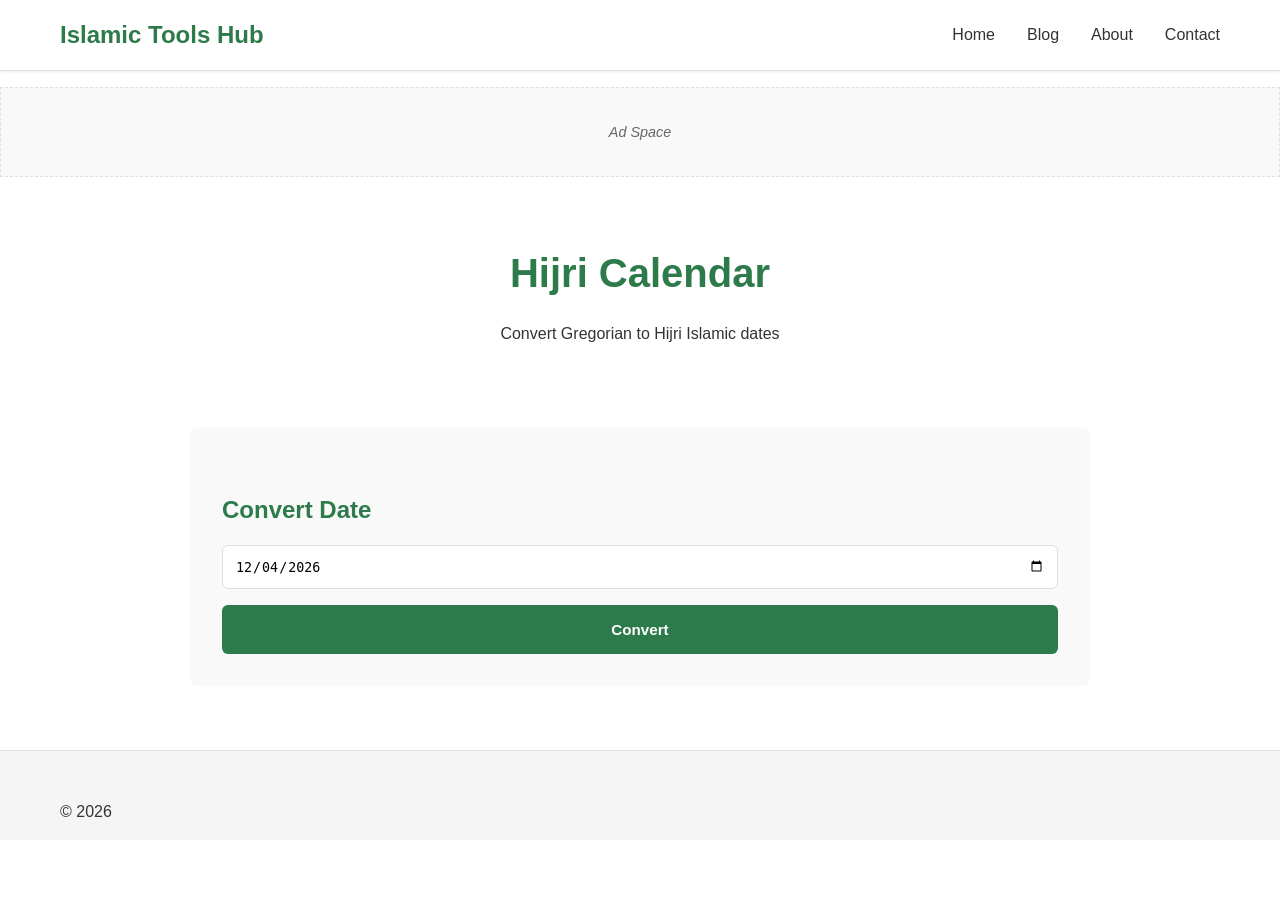
<file: hijri.html>
<!DOCTYPE html>
<html lang="en">
<head>
    <meta charset="UTF-8">
    <meta name="viewport" content="width=device-width, initial-scale=1.0">
    <title>Hijri Calendar - Convert to Islamic Date</title>
    <meta name="description" content="Convert Gregorian dates to Hijri Islamic calendar">
    <link rel="stylesheet" href="css/style.css">
</head>
<body>
    <nav class="navbar">
        <div class="container">
            <div class="nav-brand">Islamic Tools Hub</div>
            <ul class="nav-menu">
                <li><a href="index.html">Home</a></li>
                <li><a href="blog.html">Blog</a></li>
                <li><a href="about.html">About</a></li>
                <li><a href="contact.html">Contact</a></li>
            </ul>
        </div>
    </nav>

    <div class="ad-space ad-top"><div class="ad-placeholder">Ad Space</div></div>

    <section class="page-header">
        <div class="container">
            <h1>Hijri Calendar</h1>
            <p>Convert Gregorian to Hijri Islamic dates</p>
        </div>
    </section>

    <main class="container">
        <div class="page-content">
            <div style="background-color: #f9f9f9; padding: 2rem; border-radius: 8px; margin: 2rem 0;">
                <h2>Convert Date</h2>
                <input type="date" id="date" style="width: 100%; padding: 0.75rem; margin-bottom: 1rem; border: 1px solid #ddd; border-radius: 6px;">
                <button type="button" class="btn btn-primary" onclick="convert()" style="width: 100%; padding: 1rem;">Convert</button>
            </div>

            <div id="results" class="hidden">
                <div class="result-box">
                    <table>
                        <tr><th>Calendar</th><th>Date</th></tr>
                        <tr><td>Gregorian</td><td id="gregorian">-</td></tr>
                        <tr><td>Hijri</td><td id="hijri">-</td></tr>
                    </table>
                </div>
            </div>
        </div>
    </main>

    <footer class="footer"><div class="container"><p>&copy; 2026</p></div></footer>
    <script src="js/main.js"></script>
    <script>
        document.addEventListener('DOMContentLoaded', () => {
            document.getElementById('date').value = new Date().toISOString().split('T')[0];
        });
        async function convert() {
            const d = document.getElementById('date').value;
            const [y,m,day] = d.split('-');
            try {
                const res = await fetch(`https://api.aladhan.com/v1/convert?gregorian_date=${day}-${m}-${y}`);
                const data = await res.json();
                const h = data.data.hijri;
                const months = ['Muharram','Safar','Rabi al-Awwal','Rabi al-Thani','Jumada I','Jumada II','Rajab','Shaban','Ramadan','Shawwal','Dhul-Qidah','Dhul-Hijjah'];
                document.getElementById('gregorian').textContent = h.gregorian.date;
                document.getElementById('hijri').textContent = `${h.day} ${months[h.month.number-1]} ${h.year} AH`;
                document.getElementById('results').classList.remove('hidden');
            } catch(e) { alert('Error'); }
        }
    </script>
</body>
</html>
</file>
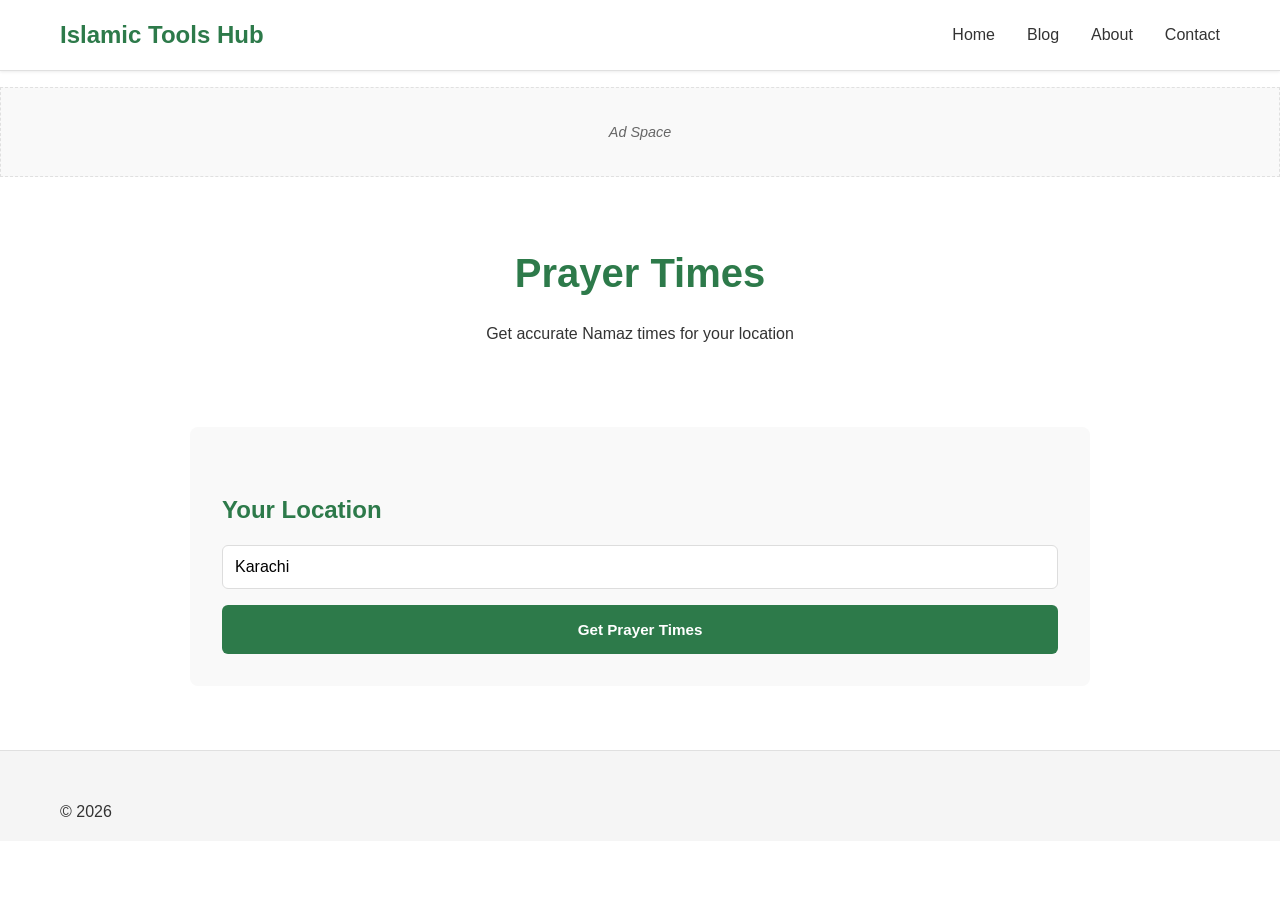
<file: prayer-times.html>
<!DOCTYPE html>
<html lang="en">
<head>
    <meta charset="UTF-8">
    <meta name="viewport" content="width=device-width, initial-scale=1.0">
    <title>Prayer Times - Namaz Times Today</title>
    <meta name="description" content="Get accurate prayer times for your location">
    <link rel="stylesheet" href="css/style.css">
</head>
<body>
    <nav class="navbar">
        <div class="container">
            <div class="nav-brand">Islamic Tools Hub</div>
            <ul class="nav-menu">
                <li><a href="index.html">Home</a></li>
                <li><a href="blog.html">Blog</a></li>
                <li><a href="about.html">About</a></li>
                <li><a href="contact.html">Contact</a></li>
            </ul>
        </div>
    </nav>

    <div class="ad-space ad-top"><div class="ad-placeholder">Ad Space</div></div>

    <section class="page-header">
        <div class="container">
            <h1>Prayer Times</h1>
            <p>Get accurate Namaz times for your location</p>
        </div>
    </section>

    <main class="container">
        <div class="page-content">
            <div style="background-color: #f9f9f9; padding: 2rem; border-radius: 8px; margin: 2rem 0;">
                <h2>Your Location</h2>
                <input type="text" id="city" placeholder="City" value="Karachi" style="width: 100%; padding: 0.75rem; margin-bottom: 1rem; border: 1px solid #ddd; border-radius: 6px;">
                <button type="button" class="btn btn-primary" onclick="getPrayerTimes()" style="width: 100%; padding: 1rem;">Get Prayer Times</button>
            </div>

            <div id="results" class="hidden">
                <div class="result-box">
                    <table>
                        <tr><th>Prayer</th><th>Time</th></tr>
                        <tr><td>Fajr</td><td id="fajr">-</td></tr>
                        <tr><td>Dhuhr</td><td id="dhuhr">-</td></tr>
                        <tr><td>Asr</td><td id="asr">-</td></tr>
                        <tr><td>Maghrib</td><td id="maghrib">-</td></tr>
                        <tr><td>Isha</td><td id="isha">-</td></tr>
                    </table>
                </div>
            </div>
        </div>
    </main>

    <footer class="footer"><div class="container"><p>&copy; 2026</p></div></footer>
    <script src="js/main.js"></script>
    <script>
        async function getPrayerTimes() {
            const city = document.getElementById('city').value;
            const coords = {Karachi: {lat: 24.8607, lng: 67.0011}, Lahore: {lat: 31.5497, lng: 74.3436}};
            const c = coords[city] || coords.Karachi;
            const d = new Date();
            const url = `https://api.aladhan.com/v1/timings/${d.getDate()}-${d.getMonth()+1}-${d.getFullYear()}?latitude=${c.lat}&longitude=${c.lng}&method=2`;
            try {
                const res = await fetch(url);
                const data = await res.json();
                const t = data.data.timings;
                document.getElementById('fajr').textContent = t.Fajr;
                document.getElementById('dhuhr').textContent = t.Dhuhr;
                document.getElementById('asr').textContent = t.Asr;
                document.getElementById('maghrib').textContent = t.Maghrib;
                document.getElementById('isha').textContent = t.Isha;
                document.getElementById('results').classList.remove('hidden');
            } catch(e) { alert('Error loading times'); }
        }
        getPrayerTimes();
    </script>
</body>
</html>
</file>
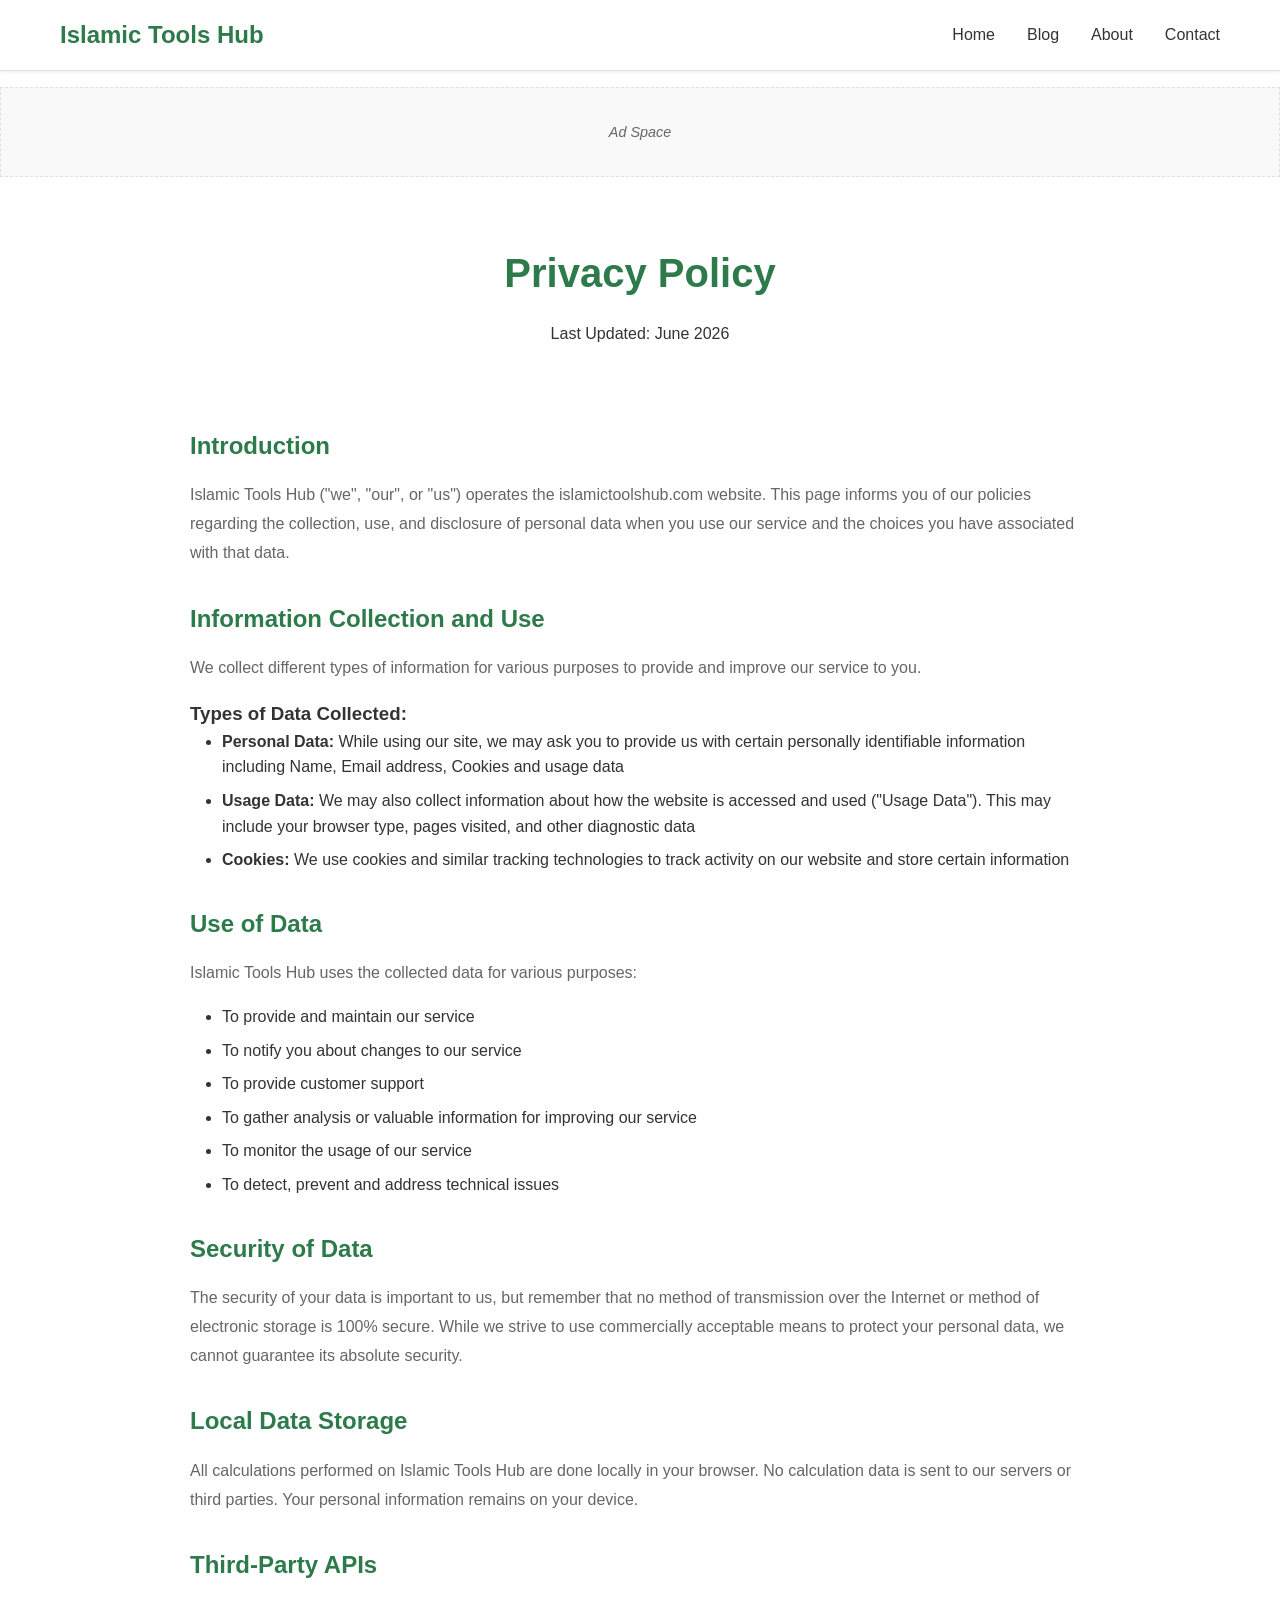
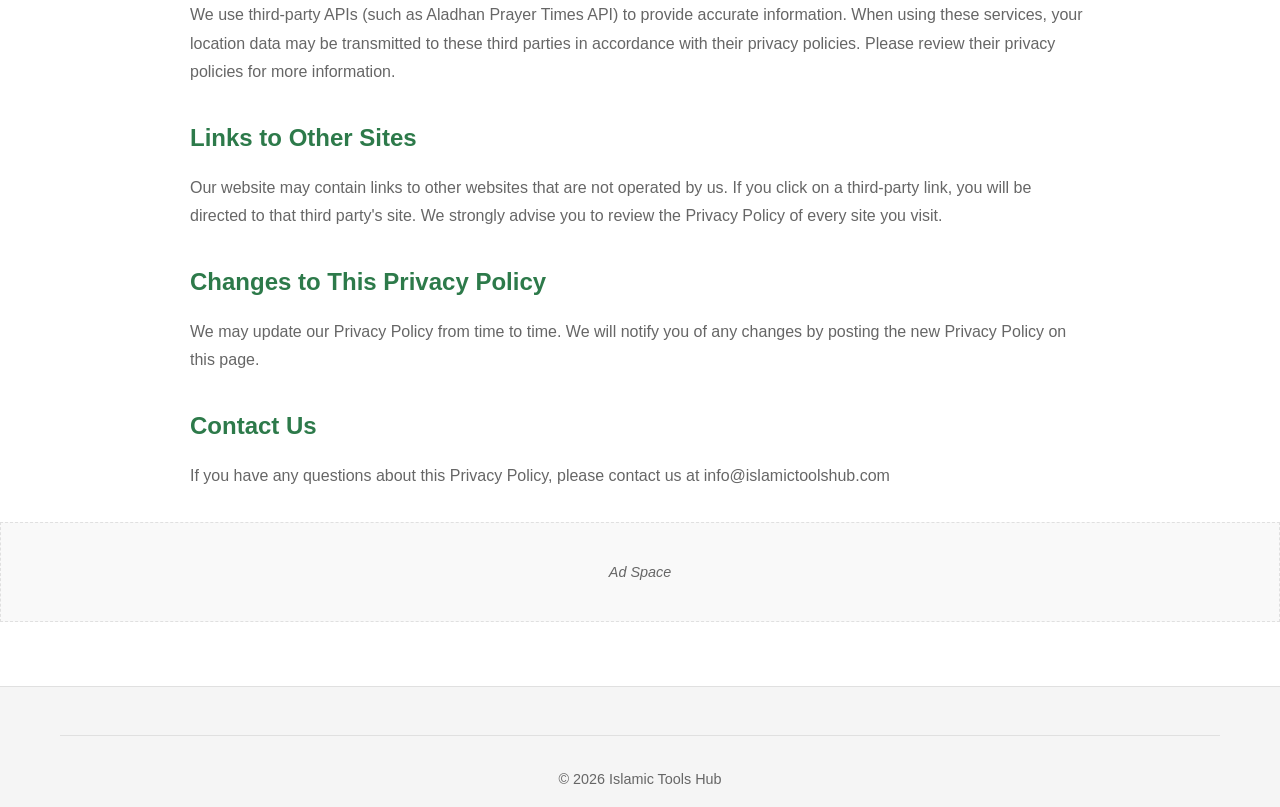
<file: privacy.html>
<!DOCTYPE html>
<html lang="en">
<head>
    <meta charset="UTF-8">
    <meta name="viewport" content="width=device-width, initial-scale=1.0">
    <title>Privacy Policy - Islamic Tools Hub</title>
    <meta name="description" content="Privacy Policy for Islamic Tools Hub">
    <link rel="canonical" href="https://islamictoolshub.com/privacy.html">
    <link rel="stylesheet" href="css/style.css">
</head>
<body>
    <nav class="navbar">
        <div class="container">
            <div class="nav-brand">Islamic Tools Hub</div>
            <ul class="nav-menu">
                <li><a href="index.html">Home</a></li>
                <li><a href="blog.html">Blog</a></li>
                <li><a href="about.html">About</a></li>
                <li><a href="contact.html">Contact</a></li>
            </ul>
        </div>
    </nav>

    <div class="ad-space ad-top"><div class="ad-placeholder">Ad Space</div></div>

    <section class="page-header">
        <div class="container">
            <h1>Privacy Policy</h1>
            <p>Last Updated: June 2026</p>
        </div>
    </section>

    <main class="container">
        <div class="page-content">
            <h2>Introduction</h2>
            <p>Islamic Tools Hub ("we", "our", or "us") operates the islamictoolshub.com website. This page informs you of our policies regarding the collection, use, and disclosure of personal data when you use our service and the choices you have associated with that data.</p>

            <h2>Information Collection and Use</h2>
            <p>We collect different types of information for various purposes to provide and improve our service to you.</p>

            <h3>Types of Data Collected:</h3>
            <ul>
                <li><strong>Personal Data:</strong> While using our site, we may ask you to provide us with certain personally identifiable information including Name, Email address, Cookies and usage data</li>
                <li><strong>Usage Data:</strong> We may also collect information about how the website is accessed and used ("Usage Data"). This may include your browser type, pages visited, and other diagnostic data</li>
                <li><strong>Cookies:</strong> We use cookies and similar tracking technologies to track activity on our website and store certain information</li>
            </ul>

            <h2>Use of Data</h2>
            <p>Islamic Tools Hub uses the collected data for various purposes:</p>
            <ul>
                <li>To provide and maintain our service</li>
                <li>To notify you about changes to our service</li>
                <li>To provide customer support</li>
                <li>To gather analysis or valuable information for improving our service</li>
                <li>To monitor the usage of our service</li>
                <li>To detect, prevent and address technical issues</li>
            </ul>

            <h2>Security of Data</h2>
            <p>The security of your data is important to us, but remember that no method of transmission over the Internet or method of electronic storage is 100% secure. While we strive to use commercially acceptable means to protect your personal data, we cannot guarantee its absolute security.</p>

            <h2>Local Data Storage</h2>
            <p>All calculations performed on Islamic Tools Hub are done locally in your browser. No calculation data is sent to our servers or third parties. Your personal information remains on your device.</p>

            <h2>Third-Party APIs</h2>
            <p>We use third-party APIs (such as Aladhan Prayer Times API) to provide accurate information. When using these services, your location data may be transmitted to these third parties in accordance with their privacy policies. Please review their privacy policies for more information.</p>

            <h2>Links to Other Sites</h2>
            <p>Our website may contain links to other websites that are not operated by us. If you click on a third-party link, you will be directed to that third party's site. We strongly advise you to review the Privacy Policy of every site you visit.</p>

            <h2>Changes to This Privacy Policy</h2>
            <p>We may update our Privacy Policy from time to time. We will notify you of any changes by posting the new Privacy Policy on this page.</p>

            <h2>Contact Us</h2>
            <p>If you have any questions about this Privacy Policy, please contact us at info@islamictoolshub.com</p>
        </div>
    </main>

    <div class="ad-space ad-footer"><div class="ad-placeholder">Ad Space</div></div>

    <footer class="footer">
        <div class="container">
            <div class="footer-bottom">
                <p>&copy; 2026 Islamic Tools Hub</p>
            </div>
        </div>
    </footer>

    <script src="js/main.js"></script>
</body>
</html>
</file>
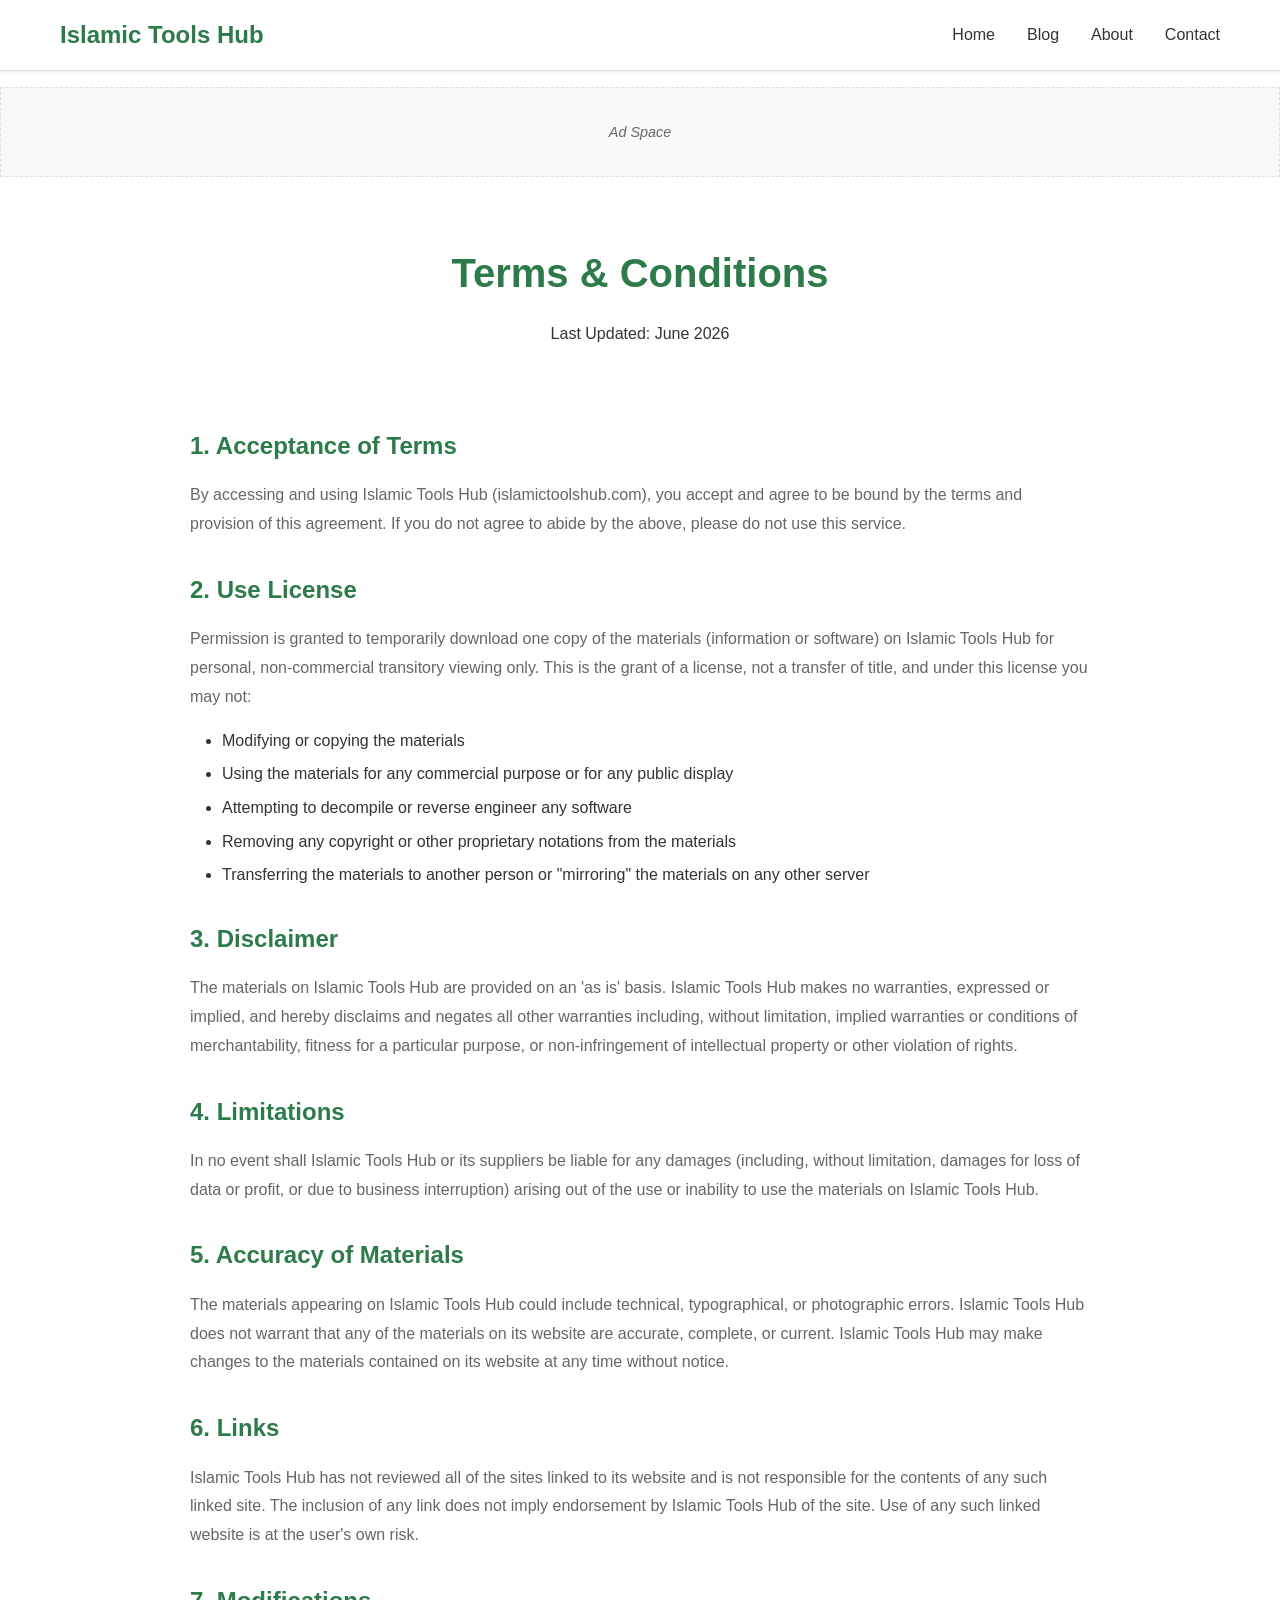
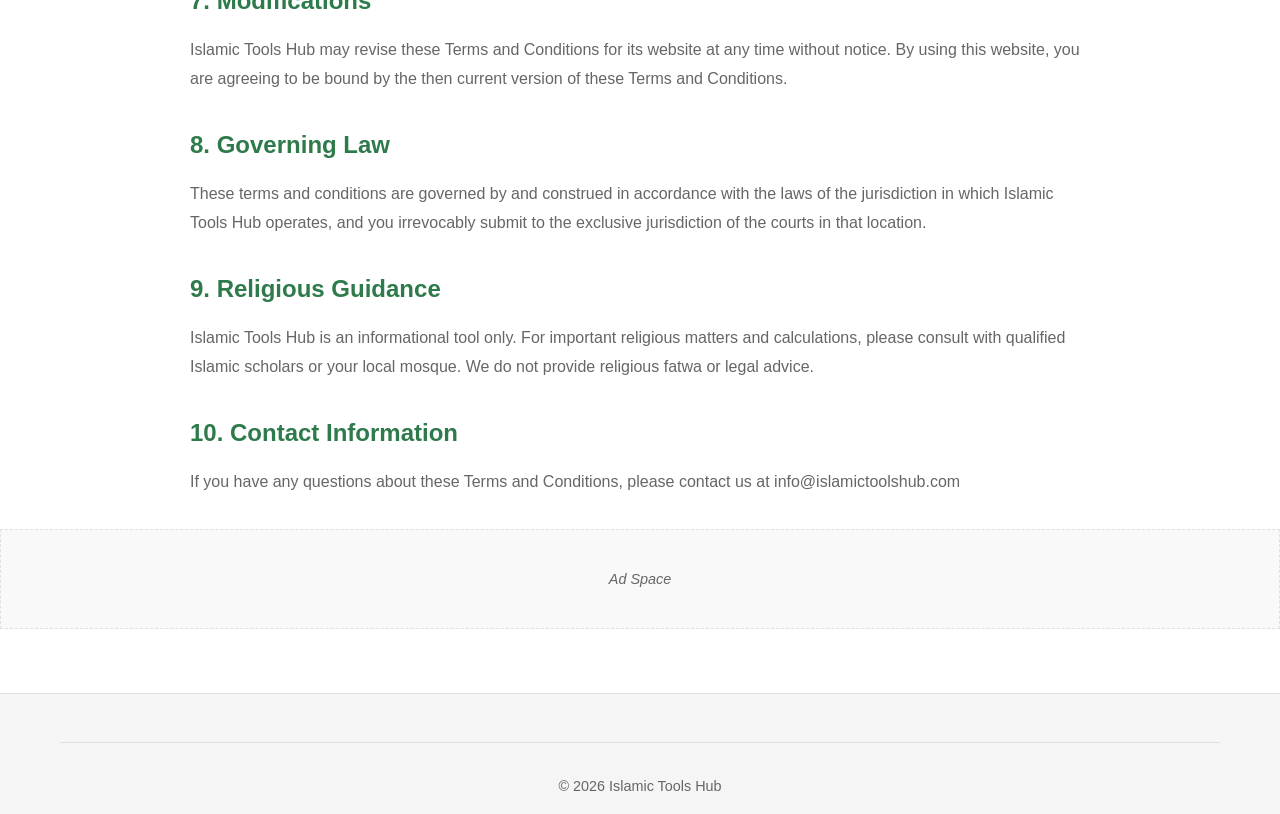
<file: terms.html>
<!DOCTYPE html>
<html lang="en">
<head>
    <meta charset="UTF-8">
    <meta name="viewport" content="width=device-width, initial-scale=1.0">
    <title>Terms & Conditions - Islamic Tools Hub</title>
    <meta name="description" content="Terms and Conditions for Islamic Tools Hub">
    <link rel="canonical" href="https://islamictoolshub.com/terms.html">
    <link rel="stylesheet" href="css/style.css">
</head>
<body>
    <nav class="navbar">
        <div class="container">
            <div class="nav-brand">Islamic Tools Hub</div>
            <ul class="nav-menu">
                <li><a href="index.html">Home</a></li>
                <li><a href="blog.html">Blog</a></li>
                <li><a href="about.html">About</a></li>
                <li><a href="contact.html">Contact</a></li>
            </ul>
        </div>
    </nav>

    <div class="ad-space ad-top"><div class="ad-placeholder">Ad Space</div></div>

    <section class="page-header">
        <div class="container">
            <h1>Terms & Conditions</h1>
            <p>Last Updated: June 2026</p>
        </div>
    </section>

    <main class="container">
        <div class="page-content">
            <h2>1. Acceptance of Terms</h2>
            <p>By accessing and using Islamic Tools Hub (islamictoolshub.com), you accept and agree to be bound by the terms and provision of this agreement. If you do not agree to abide by the above, please do not use this service.</p>

            <h2>2. Use License</h2>
            <p>Permission is granted to temporarily download one copy of the materials (information or software) on Islamic Tools Hub for personal, non-commercial transitory viewing only. This is the grant of a license, not a transfer of title, and under this license you may not:</p>
            <ul>
                <li>Modifying or copying the materials</li>
                <li>Using the materials for any commercial purpose or for any public display</li>
                <li>Attempting to decompile or reverse engineer any software</li>
                <li>Removing any copyright or other proprietary notations from the materials</li>
                <li>Transferring the materials to another person or "mirroring" the materials on any other server</li>
            </ul>

            <h2>3. Disclaimer</h2>
            <p>The materials on Islamic Tools Hub are provided on an 'as is' basis. Islamic Tools Hub makes no warranties, expressed or implied, and hereby disclaims and negates all other warranties including, without limitation, implied warranties or conditions of merchantability, fitness for a particular purpose, or non-infringement of intellectual property or other violation of rights.</p>

            <h2>4. Limitations</h2>
            <p>In no event shall Islamic Tools Hub or its suppliers be liable for any damages (including, without limitation, damages for loss of data or profit, or due to business interruption) arising out of the use or inability to use the materials on Islamic Tools Hub.</p>

            <h2>5. Accuracy of Materials</h2>
            <p>The materials appearing on Islamic Tools Hub could include technical, typographical, or photographic errors. Islamic Tools Hub does not warrant that any of the materials on its website are accurate, complete, or current. Islamic Tools Hub may make changes to the materials contained on its website at any time without notice.</p>

            <h2>6. Links</h2>
            <p>Islamic Tools Hub has not reviewed all of the sites linked to its website and is not responsible for the contents of any such linked site. The inclusion of any link does not imply endorsement by Islamic Tools Hub of the site. Use of any such linked website is at the user's own risk.</p>

            <h2>7. Modifications</h2>
            <p>Islamic Tools Hub may revise these Terms and Conditions for its website at any time without notice. By using this website, you are agreeing to be bound by the then current version of these Terms and Conditions.</p>

            <h2>8. Governing Law</h2>
            <p>These terms and conditions are governed by and construed in accordance with the laws of the jurisdiction in which Islamic Tools Hub operates, and you irrevocably submit to the exclusive jurisdiction of the courts in that location.</p>

            <h2>9. Religious Guidance</h2>
            <p>Islamic Tools Hub is an informational tool only. For important religious matters and calculations, please consult with qualified Islamic scholars or your local mosque. We do not provide religious fatwa or legal advice.</p>

            <h2>10. Contact Information</h2>
            <p>If you have any questions about these Terms and Conditions, please contact us at info@islamictoolshub.com</p>
        </div>
    </main>

    <div class="ad-space ad-footer"><div class="ad-placeholder">Ad Space</div></div>

    <footer class="footer">
        <div class="container">
            <div class="footer-bottom">
                <p>&copy; 2026 Islamic Tools Hub</p>
            </div>
        </div>
    </footer>

    <script src="js/main.js"></script>
</body>
</html>
</file>
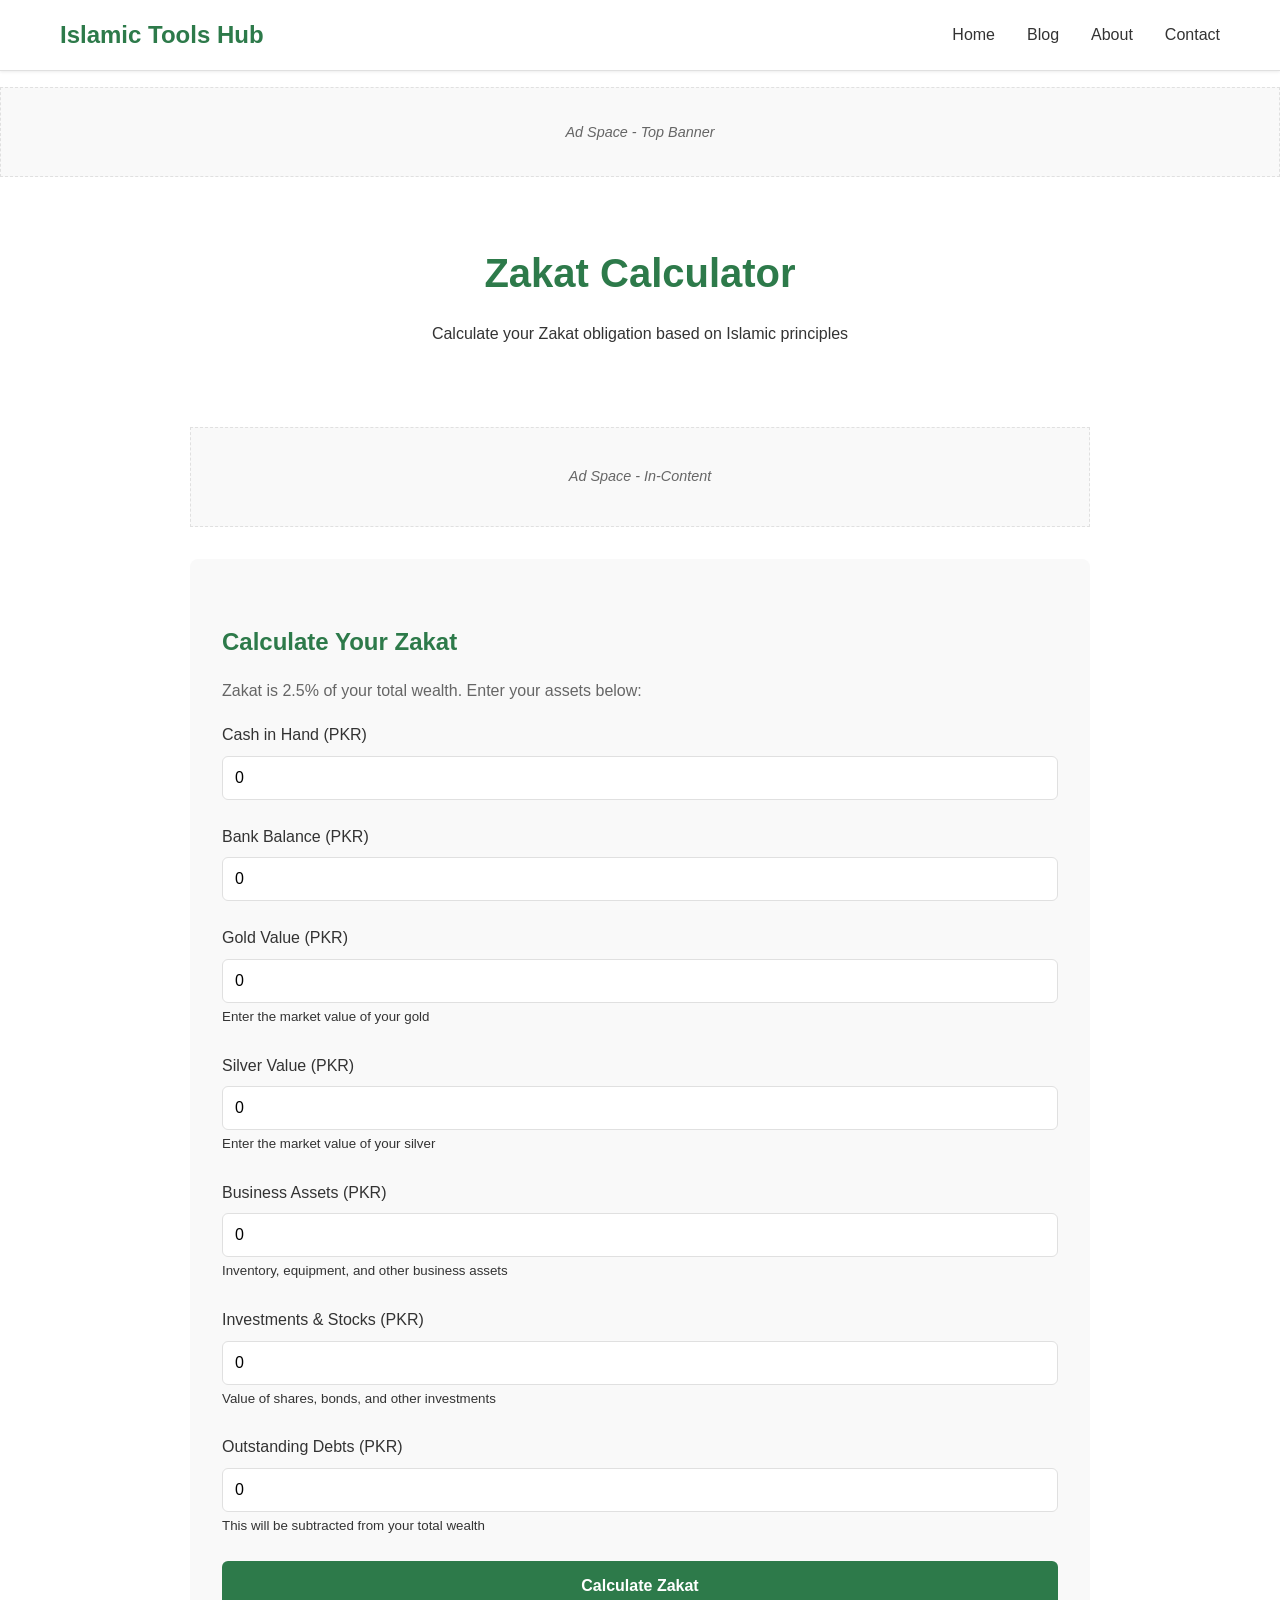
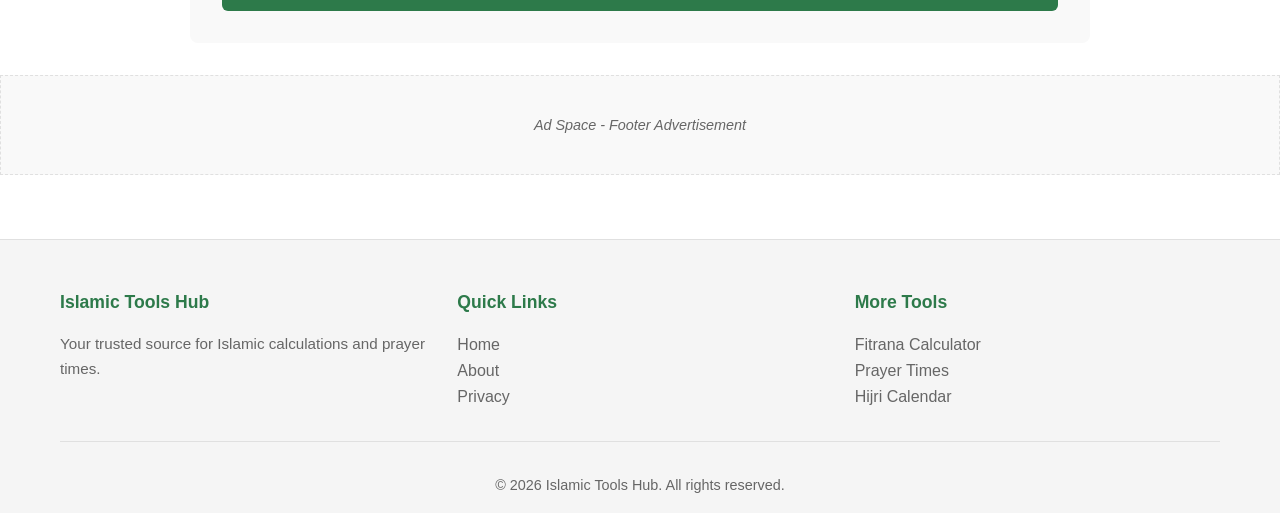
<file: zakat.html>
<!DOCTYPE html>
<html lang="en">
<head>
    <meta charset="UTF-8">
    <meta name="viewport" content="width=device-width, initial-scale=1.0">
    <title>Zakat Calculator - Calculate Your Zakat Obligation Online</title>
    <meta name="description" content="Free online Zakat calculator. Calculate 2.5% of your wealth including cash, gold, silver, business assets, and investments. Instant results.">
    <meta name="keywords" content="Zakat calculator, calculate zakat online, zakat calculator 2026, how to calculate zakat, zakat 2.5 percent">
    <meta name="robots" content="index, follow">
    <link rel="canonical" href="https://islamictoolshub.com/zakat.html">
    
    <meta property="og:title" content="Zakat Calculator - Free Online">
    <meta property="og:description" content="Calculate your Zakat obligation instantly with our free online calculator.">
    <meta property="og:type" content="website">
    <meta property="og:url" content="https://islamictoolshub.com/zakat.html">
    
    <meta name="twitter:card" content="summary">
    <meta name="twitter:title" content="Zakat Calculator">
    <meta name="twitter:description" content="Free Zakat calculator online">
    
    <link rel="stylesheet" href="css/style.css">
</head>
<body>
    <!-- Navigation -->
    <nav class="navbar">
        <div class="container">
            <div class="nav-brand">Islamic Tools Hub</div>
            <ul class="nav-menu">
                <li><a href="index.html">Home</a></li>
                <li><a href="blog.html">Blog</a></li>
                <li><a href="about.html">About</a></li>
                <li><a href="contact.html">Contact</a></li>
            </ul>
        </div>
    </nav>

    <!-- Ad Space - Top Banner -->
    <div class="ad-space ad-top">
        <div class="ad-placeholder">Ad Space - Top Banner</div>
    </div>

    <!-- Page Header -->
    <section class="page-header">
        <div class="container">
            <h1>Zakat Calculator</h1>
            <p>Calculate your Zakat obligation based on Islamic principles</p>
        </div>
    </section>

    <!-- Main Content -->
    <main class="container">
        <div class="page-content">
            <div id="error-message" class="error-message"></div>
            <div id="success-message" class="success-message"></div>

            <!-- Ad Space - In-content -->
            <div class="ad-space ad-inline">
                <div class="ad-placeholder">Ad Space - In-Content</div>
            </div>

            <!-- Zakat Calculator Form -->
            <div style="background-color: #f9f9f9; padding: 2rem; border-radius: 8px; margin: 2rem 0;">
                <h2>Calculate Your Zakat</h2>
                <p>Zakat is 2.5% of your total wealth. Enter your assets below:</p>

                <form id="zakatForm">
                    <div class="form-group">
                        <label for="cash">Cash in Hand (PKR)</label>
                        <input type="number" id="cash" placeholder="0" value="0" min="0" step="0.01">
                    </div>

                    <div class="form-group">
                        <label for="bankBalance">Bank Balance (PKR)</label>
                        <input type="number" id="bankBalance" placeholder="0" value="0" min="0" step="0.01">
                    </div>

                    <div class="form-group">
                        <label for="goldValue">Gold Value (PKR)</label>
                        <input type="number" id="goldValue" placeholder="0" value="0" min="0" step="0.01">
                        <small>Enter the market value of your gold</small>
                    </div>

                    <div class="form-group">
                        <label for="silverValue">Silver Value (PKR)</label>
                        <input type="number" id="silverValue" placeholder="0" value="0" min="0" step="0.01">
                        <small>Enter the market value of your silver</small>
                    </div>

                    <div class="form-group">
                        <label for="businessAssets">Business Assets (PKR)</label>
                        <input type="number" id="businessAssets" placeholder="0" value="0" min="0" step="0.01">
                        <small>Inventory, equipment, and other business assets</small>
                    </div>

                    <div class="form-group">
                        <label for="investments">Investments & Stocks (PKR)</label>
                        <input type="number" id="investments" placeholder="0" value="0" min="0" step="0.01">
                        <small>Value of shares, bonds, and other investments</small>
                    </div>

                    <div class="form-group">
                        <label for="debts">Outstanding Debts (PKR)</label>
                        <input type="number" id="debts" placeholder="0" value="0" min="0" step="0.01">
                        <small>This will be subtracted from your total wealth</small>
                    </div>

                    <button type="button" class="btn btn-primary" onclick="calculateZakat()" style="width: 100%; padding: 1rem; font-size: 1rem;">Calculate Zakat</button>
                </form>
            </div>

            <!-- Results -->
            <div id="zakatResults" class="hidden">
                <div class="result-box">
                    <h3>Zakat Calculation Results</h3>
                    <table>
                        <tr>
                            <th>Item</th>
                            <th>Amount (PKR)</th>
                        </tr>
                        <tr>
                            <td>Cash</td>
                            <td id="resultCash">-</td>
                        </tr>
                        <tr>
                            <td>Bank Balance</td>
                            <td id="resultBank">-</td>
                        </tr>
                        <tr>
                            <td>Gold Value</td>
                            <td id="resultGold">-</td>
                        </tr>
                        <tr>
                            <td>Silver Value</td>
                            <td id="resultSilver">-</td>
                        </tr>
                        <tr>
                            <td>Business Assets</td>
                            <td id="resultBusiness">-</td>
                        </tr>
                        <tr>
                            <td>Investments</td>
                            <td id="resultInvestments">-</td>
                        </tr>
                        <tr>
                            <td><strong>Total Assets</strong></td>
                            <td><strong id="totalAssets">-</strong></td>
                        </tr>
                        <tr>
                            <td>Less: Debts</td>
                            <td id="resultDebts">-</td>
                        </tr>
                        <tr style="background-color: #e8f5e9;">
                            <td><strong>Net Wealth</strong></td>
                            <td><strong id="netWealth">-</strong></td>
                        </tr>
                        <tr style="background-color: #f0f7f3;">
                            <td><strong>Your Zakat (2.5%)</strong></td>
                            <td><strong id="zakatAmount" style="color: var(--primary-dark); font-size: 1.2rem;">-</strong></td>
                        </tr>
                    </table>
                </div>

                <!-- Ad Space -->
                <div class="ad-space ad-inline">
                    <div class="ad-placeholder">Ad Space - In-Content</div>
                </div>

                <div style="background-color: #e3f2fd; padding: 1.5rem; border-radius: 6px; margin: 2rem 0;">
                    <h3 style="color: #1976d2; margin-bottom: 1rem;">📋 Zakat Guidelines</h3>
                    <ul style="color: #555;">
                        <li>Zakat is obligatory on Muslims who meet the nisab threshold</li>
                        <li>Nisab is the minimum wealth required to pay Zakat</li>
                        <li>Zakat rate is 2.5% of total wealth</li>
                        <li>It is one of the Five Pillars of Islam</li>
                        <li>Zakat is usually paid during Ramadan, especially before Eid</li>
                        <li>Ensure your calculations are accurate and paid on time</li>
                    </ul>
                </div>
            </div>
        </div>
    </main>

    <!-- Ad Space - Footer Section -->
    <div class="ad-space ad-footer">
        <div class="ad-placeholder">Ad Space - Footer Advertisement</div>
    </div>

    <!-- Footer -->
    <footer class="footer">
        <div class="container">
            <div class="footer-content">
                <div class="footer-section">
                    <h3>Islamic Tools Hub</h3>
                    <p>Your trusted source for Islamic calculations and prayer times.</p>
                </div>
                <div class="footer-section">
                    <h3>Quick Links</h3>
                    <ul>
                        <li><a href="index.html">Home</a></li>
                        <li><a href="about.html">About</a></li>
                        <li><a href="privacy.html">Privacy</a></li>
                    </ul>
                </div>
                <div class="footer-section">
                    <h3>More Tools</h3>
                    <ul>
                        <li><a href="fitrana.html">Fitrana Calculator</a></li>
                        <li><a href="prayer-times.html">Prayer Times</a></li>
                        <li><a href="hijri.html">Hijri Calendar</a></li>
                    </ul>
                </div>
            </div>
            <div class="footer-bottom">
                <p>&copy; 2026 Islamic Tools Hub. All rights reserved.</p>
            </div>
        </div>
    </footer>

    <script src="js/main.js"></script>
    <script>
        function calculateZakat() {
            try {
                // Get input values
                const cash = parseFloat(document.getElementById('cash').value) || 0;
                const bankBalance = parseFloat(document.getElementById('bankBalance').value) || 0;
                const goldValue = parseFloat(document.getElementById('goldValue').value) || 0;
                const silverValue = parseFloat(document.getElementById('silverValue').value) || 0;
                const businessAssets = parseFloat(document.getElementById('businessAssets').value) || 0;
                const investments = parseFloat(document.getElementById('investments').value) || 0;
                const debts = parseFloat(document.getElementById('debts').value) || 0;

                // Validate inputs
                if (cash < 0 || bankBalance < 0 || goldValue < 0 || silverValue < 0 || businessAssets < 0 || investments < 0 || debts < 0) {
                    utils.showError('Please enter valid positive numbers only');
                    return;
                }

                // Calculate total assets
                const totalAssets = cash + bankBalance + goldValue + silverValue + businessAssets + investments;

                // Calculate net wealth
                const netWealth = totalAssets - debts;

                if (netWealth < 0) {
                    utils.showError('Your debts exceed your assets');
                    return;
                }

                // Calculate Zakat (2.5%)
                const zakatAmount = netWealth * 0.025;

                // Display results
                document.getElementById('resultCash').textContent = utils.formatCurrency(cash);
                document.getElementById('resultBank').textContent = utils.formatCurrency(bankBalance);
                document.getElementById('resultGold').textContent = utils.formatCurrency(goldValue);
                document.getElementById('resultSilver').textContent = utils.formatCurrency(silverValue);
                document.getElementById('resultBusiness').textContent = utils.formatCurrency(businessAssets);
                document.getElementById('resultInvestments').textContent = utils.formatCurrency(investments);
                document.getElementById('totalAssets').textContent = utils.formatCurrency(totalAssets);
                document.getElementById('resultDebts').textContent = utils.formatCurrency(debts);
                document.getElementById('netWealth').textContent = utils.formatCurrency(netWealth);
                document.getElementById('zakatAmount').textContent = utils.formatCurrency(zakatAmount);

                // Show results
                document.getElementById('zakatResults').classList.remove('hidden');
                utils.showSuccess('Zakat calculated successfully!');

                // Scroll to results
                document.getElementById('zakatResults').scrollIntoView({ behavior: 'smooth' });
            } catch (error) {
                utils.showError('Error calculating Zakat: ' + error.message);
            }
        }

        // Allow Enter key to trigger calculation
        document.getElementById('zakatForm').addEventListener('keypress', (e) => {
            if (e.key === 'Enter') {
                e.preventDefault();
                calculateZakat();
            }
        });
    </script>
</body>
</html>
</file>
<file: css/style.css>
* {
    margin: 0;
    padding: 0;
    box-sizing: border-box;
}

:root {
    --primary-color: #2d7a4a;
    --primary-dark: #1e5634;
    --primary-light: #4a9d66;
    --text-color: #333;
    --text-light: #666;
    --border-color: #e0e0e0;
    --bg-color: #ffffff;
    --shadow: 0 1px 3px rgba(0, 0, 0, 0.08);
    --shadow-hover: 0 4px 12px rgba(0, 0, 0, 0.12);
}

html {
    scroll-behavior: smooth;
}

body {
    font-family: -apple-system, BlinkMacSystemFont, 'Segoe UI', Roboto, 'Helvetica Neue', Arial, sans-serif;
    line-height: 1.6;
    color: var(--text-color);
    background-color: var(--bg-color);
}

.container {
    max-width: 1200px;
    margin: 0 auto;
    padding: 0 20px;
}

/* Navigation */
.navbar {
    background-color: var(--bg-color);
    border-bottom: 1px solid var(--border-color);
    position: sticky;
    top: 0;
    z-index: 100;
    box-shadow: var(--shadow);
}

.navbar .container {
    display: flex;
    justify-content: space-between;
    align-items: center;
    padding: 1rem 20px;
}

.nav-brand {
    font-size: 1.5rem;
    font-weight: 700;
    color: var(--primary-color);
}

.nav-menu {
    display: flex;
    list-style: none;
    gap: 2rem;
}

.nav-menu a {
    text-decoration: none;
    color: var(--text-color);
    font-weight: 500;
    transition: color 0.2s;
}

.nav-menu a:hover,
.nav-menu a.active {
    color: var(--primary-color);
}

/* Ad Spaces */
.ad-space {
    background-color: #f9f9f9;
    border: 1px dashed var(--border-color);
    padding: 2rem;
    margin: 2rem 0;
    text-align: center;
    min-height: 100px;
    display: flex;
    align-items: center;
    justify-content: center;
}

.ad-placeholder {
    color: var(--text-light);
    font-size: 0.9rem;
    font-style: italic;
}

.ad-top {
    margin: 1rem 0;
    min-height: 90px;
}

.ad-inline {
    margin: 2rem 0;
}

.ad-footer {
    margin: 2rem 0;
}

.ad-sidebar {
    display: none;
    margin: 2rem 0;
    width: 300px;
}

@media (min-width: 1024px) {
    .ad-sidebar {
        display: flex;
    }
}

/* Hero Section */
.hero {
    text-align: center;
    padding: 4rem 0;
    background: linear-gradient(135deg, rgba(45, 122, 74, 0.05) 0%, rgba(74, 157, 102, 0.05) 100%);
}

.hero h1 {
    font-size: 3rem;
    color: var(--primary-color);
    margin-bottom: 0.5rem;
}

.hero .subtitle {
    font-size: 1.3rem;
    color: var(--primary-dark);
    margin-bottom: 1rem;
}

.hero .description {
    font-size: 1.1rem;
    color: var(--text-light);
    max-width: 600px;
    margin: 0 auto;
}

/* Tools Grid */
.tools-grid {
    display: grid;
    grid-template-columns: repeat(auto-fit, minmax(280px, 1fr));
    gap: 2rem;
    margin: 4rem 0;
}

.tool-card {
    background-color: var(--bg-color);
    border: 1px solid var(--border-color);
    border-radius: 8px;
    padding: 2rem;
    text-align: center;
    transition: all 0.3s ease;
    box-shadow: var(--shadow);
}

.tool-card:hover {
    box-shadow: var(--shadow-hover);
    border-color: var(--primary-light);
    transform: translateY(-4px);
}

.tool-icon {
    font-size: 3rem;
    margin-bottom: 1rem;
}

.tool-card h2 {
    color: var(--primary-color);
    margin-bottom: 0.5rem;
    font-size: 1.3rem;
}

.tool-card p {
    color: var(--text-light);
    margin-bottom: 1.5rem;
    min-height: 2.5rem;
}

/* Buttons */
.btn {
    display: inline-block;
    padding: 0.75rem 1.5rem;
    border: none;
    border-radius: 6px;
    text-decoration: none;
    font-weight: 600;
    font-size: 0.95rem;
    cursor: pointer;
    transition: all 0.2s ease;
}

.btn-primary {
    background-color: var(--primary-color);
    color: white;
}

.btn-primary:hover {
    background-color: var(--primary-dark);
}

.btn-secondary {
    background-color: #e0e0e0;
    color: var(--text-color);
}

.btn-secondary:hover:not(:disabled) {
    background-color: #d0d0d0;
}

.btn:disabled {
    opacity: 0.5;
    cursor: not-allowed;
}

/* Features Section */
.features {
    background-color: #f9f9f9;
    padding: 4rem 0;
    margin: 4rem 0 0 0;
}

.features h2 {
    text-align: center;
    color: var(--primary-color);
    margin-bottom: 3rem;
    font-size: 2rem;
}

.features-grid {
    display: grid;
    grid-template-columns: repeat(auto-fit, minmax(250px, 1fr));
    gap: 2rem;
}

.feature {
    text-align: center;
}

.feature h3 {
    font-size: 1.2rem;
    margin-bottom: 0.5rem;
}

.feature p {
    color: var(--text-light);
}

/* Form Styles */
.form-group {
    margin-bottom: 1.5rem;
}

label {
    display: block;
    margin-bottom: 0.5rem;
    font-weight: 500;
    color: var(--text-color);
}

input[type="text"],
input[type="email"],
input[type="number"],
select,
textarea {
    width: 100%;
    padding: 0.75rem;
    border: 1px solid var(--border-color);
    border-radius: 6px;
    font-family: inherit;
    font-size: 1rem;
    transition: border-color 0.2s;
}

input[type="text"]:focus,
input[type="email"]:focus,
input[type="number"]:focus,
select:focus,
textarea:focus {
    outline: none;
    border-color: var(--primary-color);
    box-shadow: 0 0 0 3px rgba(45, 122, 74, 0.1);
}

textarea {
    resize: vertical;
    min-height: 120px;
}

/* Table Styles */
table {
    width: 100%;
    border-collapse: collapse;
    margin: 1rem 0;
}

table th,
table td {
    padding: 1rem;
    text-align: left;
    border-bottom: 1px solid var(--border-color);
}

table th {
    background-color: var(--primary-color);
    color: white;
    font-weight: 600;
}

table tr:hover {
    background-color: #f9f9f9;
}

/* Content Sections */
.page-header {
    padding: 3rem 0;
    text-align: center;
}

.page-header h1 {
    color: var(--primary-color);
    font-size: 2.5rem;
    margin-bottom: 1rem;
}

.page-content {
    max-width: 900px;
    margin: 2rem auto;
}

.page-content h2 {
    color: var(--primary-color);
    margin-top: 2rem;
    margin-bottom: 1rem;
    font-size: 1.5rem;
}

.page-content p {
    color: var(--text-light);
    margin-bottom: 1rem;
    line-height: 1.8;
}

.page-content ul,
.page-content ol {
    margin-left: 2rem;
    margin-bottom: 1rem;
}

.page-content li {
    margin-bottom: 0.5rem;
}

/* Footer */
.footer {
    background-color: #f5f5f5;
    border-top: 1px solid var(--border-color);
    padding: 3rem 0 1rem;
    margin-top: 4rem;
}

.footer-content {
    display: grid;
    grid-template-columns: repeat(auto-fit, minmax(200px, 1fr));
    gap: 2rem;
    margin-bottom: 2rem;
}

.footer-section h3 {
    color: var(--primary-color);
    margin-bottom: 1rem;
    font-size: 1.1rem;
}

.footer-section ul {
    list-style: none;
}

.footer-section a {
    color: var(--text-light);
    text-decoration: none;
    transition: color 0.2s;
}

.footer-section a:hover {
    color: var(--primary-color);
}

.footer-section p {
    color: var(--text-light);
    font-size: 0.95rem;
}

.footer-bottom {
    text-align: center;
    padding-top: 2rem;
    border-top: 1px solid var(--border-color);
    color: var(--text-light);
    font-size: 0.9rem;
}

.footer-bottom a {
    color: var(--primary-color);
    text-decoration: none;
}

/* Result Display */
.result-box {
    background-color: #f0f7f3;
    border-left: 4px solid var(--primary-color);
    padding: 1.5rem;
    border-radius: 6px;
    margin: 1.5rem 0;
}

.result-box h3 {
    color: var(--primary-color);
    margin-bottom: 0.5rem;
}

.result-value {
    font-size: 1.5rem;
    font-weight: 700;
    color: var(--primary-dark);
}

/* Error Messages */
.error-message {
    background-color: #fee;
    border-left: 4px solid #d32f2f;
    color: #c62828;
    padding: 1rem;
    border-radius: 4px;
    margin: 1rem 0;
    display: none;
}

.error-message.show {
    display: block;
}

/* Success Messages */
.success-message {
    background-color: #e8f5e9;
    border-left: 4px solid #4caf50;
    color: #2e7d32;
    padding: 1rem;
    border-radius: 4px;
    margin: 1rem 0;
    display: none;
}

.success-message.show {
    display: block;
}

/* Loading State */
.loading {
    opacity: 0.6;
    pointer-events: none;
}

/* Responsive Design */
@media (max-width: 768px) {
    .hero h1 {
        font-size: 2rem;
    }

    .hero .subtitle {
        font-size: 1.1rem;
    }

    .nav-menu {
        gap: 1rem;
        font-size: 0.9rem;
    }

    .tools-grid {
        grid-template-columns: 1fr;
    }

    .features-grid {
        grid-template-columns: 1fr;
    }

    .page-header h1 {
        font-size: 1.8rem;
    }
}

@media (max-width: 480px) {
    .hero h1 {
        font-size: 1.5rem;
    }

    .nav-brand {
        font-size: 1.2rem;
    }

    .nav-menu {
        gap: 0.5rem;
        font-size: 0.8rem;
    }

    .page-header h1 {
        font-size: 1.5rem;
    }

    table {
        font-size: 0.9rem;
    }

    table th,
    table td {
        padding: 0.5rem;
    }
}

/* Utility Classes */
.text-center {
    text-align: center;
}

.mt-1 { margin-top: 0.5rem; }
.mt-2 { margin-top: 1rem; }
.mt-3 { margin-top: 1.5rem; }
.mt-4 { margin-top: 2rem; }

.mb-1 { margin-bottom: 0.5rem; }
.mb-2 { margin-bottom: 1rem; }
.mb-3 { margin-bottom: 1.5rem; }
.mb-4 { margin-bottom: 2rem; }

.hidden {
    display: none;
}

.print-only {
    display: none;
}

@media print {
    .navbar,
    .footer,
    .ad-space,
    .btn {
        display: none;
    }

    .print-only {
        display: block;
    }
}
</file>
